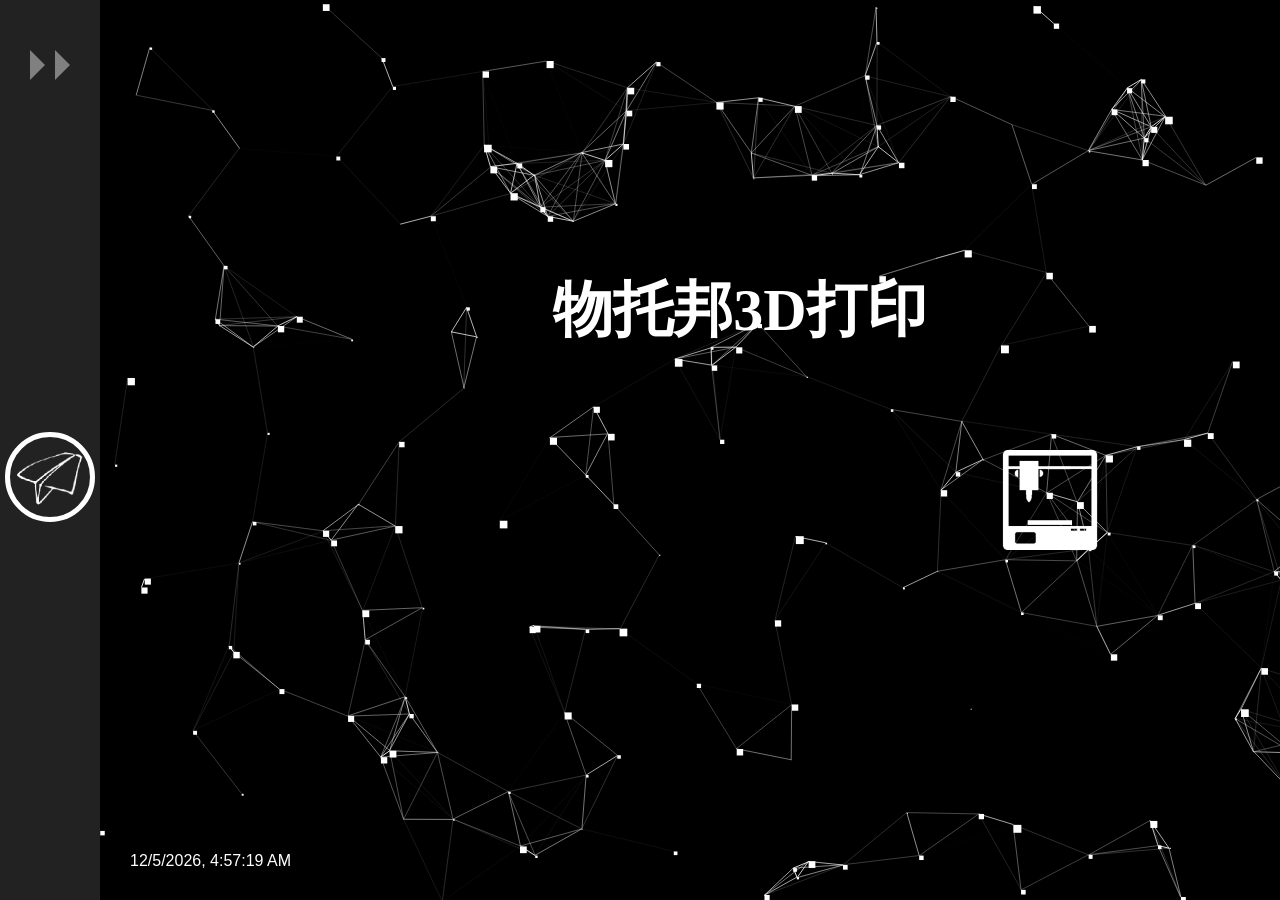
<file: index.html>
<!DOCTYPE html>
<html lang="zh-CN" class="ua-windows ua-webkit">
  <head>
    <meta charset="utf-8">
    <title>物托邦3D打印</title>
    <meta name="viewport" content="initial-scale=1.0, maximum-scale=1.0, minimum-scale=1.0, user-scalable=0, width=device-width"/>
    <meta name="apple-mobile-web-app-capable" content="yes" />
    <meta name="apple-mobile-web-app-status-bar-style" content="white">
    <meta name="msapplication-tap-highlight" content="no" />
    <meta name="keywords" content="3D打印模型,3D打印,STL模型下载,STL文件下载,3D打印模型库,STL格式文件,3D模型" />
    <meta name="abstract" content="Share your digital designs for physical objects." />
    <meta name="description" content="物托邦3D打印" />
    <link rel="shortcut  icon" type="image/x-icon" href="favicon.ico" media="screen"  />
    <link href="css/home/style.css" rel="stylesheet">
    <script src="http://libs.baidu.com/jquery/1.9.1/jquery.js"></script>
    <link rel="stylesheet" media="screen" href="css/home/background/style.css">
    
  </head>
  <body>
    <div class="main">
    	<div class="left">
    		<ul class="meun">
    			<li class="home">主页</li>
    			<li onclick="window.location.href='education.html';">飞呀培训</li>
    			<li onclick="window.location.href='cube.html';">3D世界</li>
    			<li>最新动态</li>
    			<li>资源下载</li>
    			<li class="about">关于我们</li>
    		</ul>
    		<ul class="information">
    			<li>4号楼213</li>
    			<li>和达创意园</li>
    			<li>杭州市下沙区</li>
    			<li>联系电话：13666783897</li>
    			<li>邮编：310000</li>
    			<!--<li style="list-style-type:none;">备案</li>-->
    		</ul>
    	</div>
    	<div class="logo">
    		  <a href="#"><img src="img/home/planewhite.png" alt="logo"></a>
    		  <div class="circle"></div>
    	</div>
    	
    	<div class="right">
	      <p>物托邦3D打印</p>
	      <img id = "imgs" src = "img/home/3DprintA.png" border = 0 /> 
    	</div>
    	<div class="container">
	      <div id="particles-js"></div>
      </div> 
    	<div id="current-time"></div>
    </div>
    
    <script src="js/jquery-1.11.3.min.js"></script>
    <script src="js/home/img.js"></script>
    <script src="js/home/background/particles.js"></script>
    <script src="js/home/background/app.js"></script>
    <script type="text/javascript" src="js/home/hover.js"></script>
    
  </body>
</html>
</file>
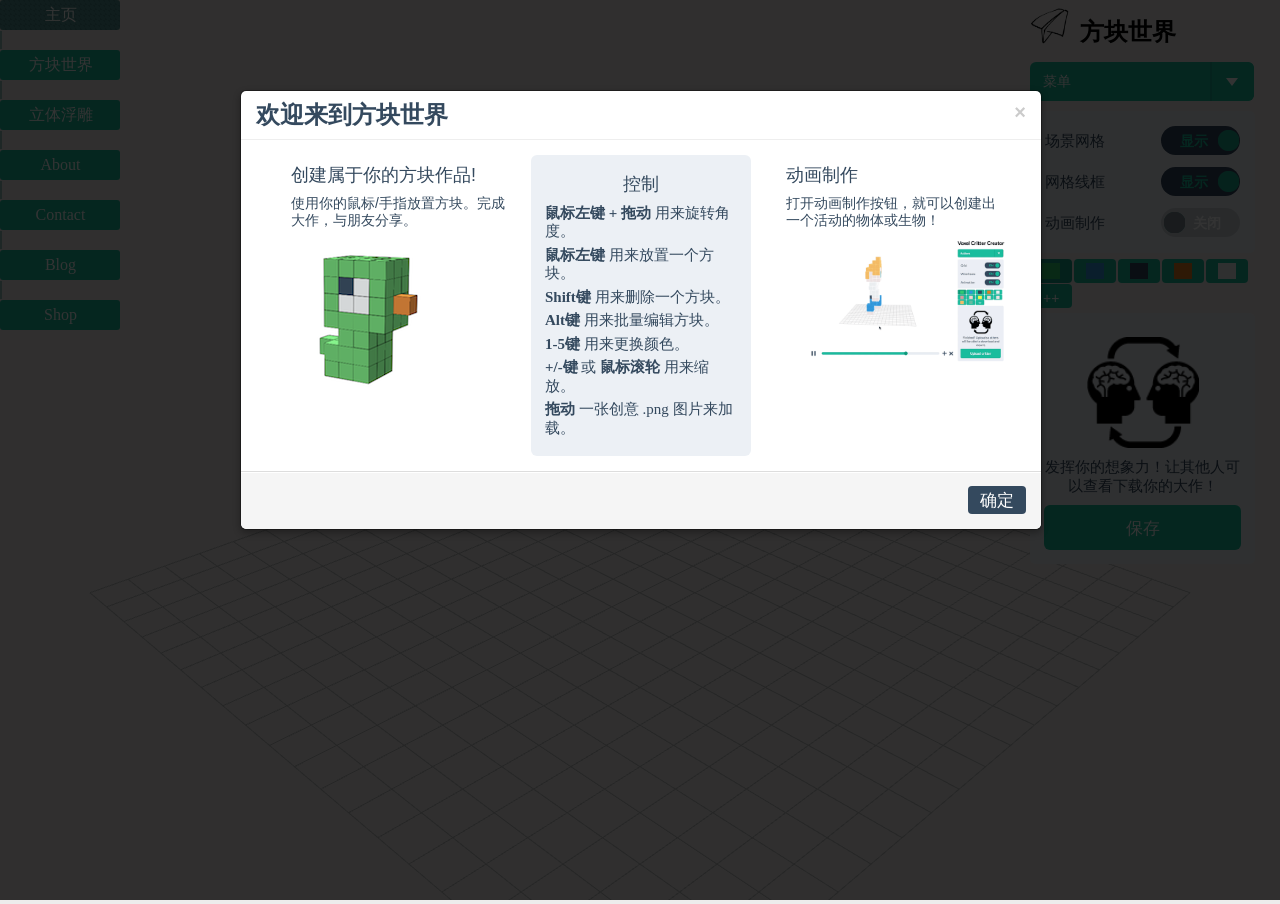
<file: cube.html>
<!DOCTYPE html>
<html lang="zh-CN" class="ua-windows ua-webkit">
  <head>
    <meta charset="utf-8">
    <title>物托邦 - 方块世界</title>
    <meta name="viewport" content="initial-scale=1.0, maximum-scale=1.0, minimum-scale=1.0, user-scalable=0, width=device-width"/>
    <meta name="apple-mobile-web-app-capable" content="yes" />
    <meta name="apple-mobile-web-app-status-bar-style" content="white">
    <meta name="msapplication-tap-highlight" content="no" />
    <meta name="keywords" content="3D打印模型,3D打印,STL模型下载,STL文件下载,3D打印模型库,STL格式文件,3D模型" />
    <meta name="abstract" content="Share your digital designs for physical objects." />
    <meta name="description" content="物托邦3D打印" />
    <link rel="shortcut  icon" type="img/favicon" href="favicon.ico" media="screen"  />
    <link href="./css/bootstrap.css" rel="stylesheet">
    <link href="./css/flat-ui.css" rel="stylesheet">
    <link href="./css/colorpicker.css" rel="stylesheet">
    <link href="./css/style.css" rel="stylesheet">
    <link href="./css/item.css" rel="stylesheet">
    
  </head>
  <body>
    <div id="instructions">
      <h3 class="demo-panel-title"><a href="./cube.html">方块世界</a></h3> 
      <select class="actionsMenu" value="Actions" tabindex="1">
        <option value="noop" selected="selected">菜单</option>
        <option value="viewInstructions">查看帮助</option>
        <option value="loadExample">导入案例作品</option>
        <option value="browseRecent">推荐作品</option>
        <option value="stlExport">导出3D打印格式</option>
        <option value="export">导出图片</option>
        <option value="reset">重置</option>
        <option value="login">登录</option>
        <option value="about">关于</option>
      </select>

      <div class="share mrl">
        <ul>
          <li>
            <label class="share-label" for="share-toggle2">场景网格</label>
            <div data-action="showGrid" class="toggle">
              <label class="toggle-radio" for="share-toggle2">显示</label>
              <input type="radio" name="share-toggles" id="share-toggle2" value="toggle1" checked="checked">
              <label class="toggle-radio" for="share-toggle1">隐藏</label>
              <input type="radio" name="share-toggles" id="share-toggle1" value="toggle2">
            </div>
          </li>
          <li>
            <label class="share-label" for="share-toggle3">网格线框</label>
            <div data-action="setWireframe" class="toggle">
              <label class="toggle-radio" for="share-toggle4">显示</label>
              <input type="radio" name="share-toggles2" id="share-toggle4" value="toggle1" checked="checked">
              <label class="toggle-radio" for="share-toggle3">隐藏</label>
              <input type="radio" name="share-toggles2" id="share-toggle3" value="toggle2">
            </div>
          </li>
          <li>
            <label class="share-label" for="share-toggle4">动画制作</label>
            <div data-action="toggleAnimation" class="toggle">
              <label class="toggle-radio" for="share-toggle6">打开</label>
              <input type="radio" name="share-toggles3" id="share-toggle6" value="toggle1">
              <label class="toggle-radio" for="share-toggle5">关闭</label>
              <input type="radio" name="share-toggles3" id="share-toggle5" value="toggle2" checked="checked">
            </div>
          </li>
        </ul>
      </div> <!-- /share -->
      
      <div class="row color-container">
        <div class="span3">
            <div class="btn-group color-picker">
              <a class="btn btn-primary colorPickButton active" href="#"><i data-color="0" class="color"></i></a>
              <a class="btn btn-primary colorPickButton" href="#"><i data-color="1" class="color"></i></a>
              <a class="btn btn-primary colorPickButton" href="#"><i data-color="2" class="color"></i></a>
              <a class="btn btn-primary colorPickButton" href="#"><i data-color="3" class="color"></i></a>
              <a class="btn btn-primary colorPickButton" href="#"><i data-color="4" class="color"></i></a>
              <a class="btn btn-primary colorAddButton" data-color="#000000" href="#"><i data-color="-1" class="colorAdd">++</i></a>
            </div>
        </div>
      </div>
      <div class="share">
        <div class="tile">
          <img class="tile-image big-illustration" alt="" src="img/brain-share.png" />
          <p>发挥你的想象力！让其他人可以查看下载你的大作！</p>
          <a id="shareButton" class="btn btn-primary btn-large btn-block">保存</a>
        </div>
      </div>
      
     <div id="output"></div>
    </div>

    <div id="toolbuttons" style="display: none;">
      <button id="tooleraser" class="btn btn-primary"><i class="icon icon-eraser"></i></button>
      <button id="toolzoomin" class="btn btn-primary"><i class="icon icon-zoomin"></i></button>
      <button id="toolzoomout" class="btn btn-primary"><i class="icon icon-zoomout"></i></button>
    </div>
    <div id="turnbuttons" style="display: none;">
      <button id="toolturnleft" class="btn btn-primary"><i class="icon icon-turnleft"></i></button>
      <button id="toolturnright" class="btn btn-primary"><i class="icon icon-turnright"></i></button>
    </div>
    
    <div class="animationControls">
      <div class="playback">
        <span class="play-pause fui-play"></span>
      </div>
      <div class="sliderContainer">
        <div id="slider" class="ui-slider">
        </div>
      </div>
      <div class="addRemove">
        <span class="plus-button fui-plus"></span>
        <span class="minus-button fui-cross"></span>
      </div>
    </div>
    
    <div id="welcome" class="modal hide fade" tabindex="-1" role="dialog" aria-labelledby="myModalLabel" aria-hidden="true">
      <div class="modal-header">
        <button type="button" class="close" data-dismiss="modal" aria-hidden="true">×</button>
        <h3 id="myModalLabel">欢迎来到方块世界</h3>
      </div>
      <div class="modal-body">
        <div class="span3 hello">
          <p><h4>创建属于你的方块作品!</h4></p>
          <p>使用你的鼠标/手指放置方块。完成大作，与朋友分享。</p>
          <p><img src="./img/critter.png"></p>
        </div>
        <div class="span3">
          <div id="controlhelppc" class="tile controls">
            <p><h4>控制</h4></p>
            <p><strong>鼠标左键 + 拖动</strong> 用来旋转角度。</p>
            <p><strong>鼠标左键</strong> 用来放置一个方块。</p>
            <p><strong>Shift键</strong> 用来删除一个方块。</p>
            <p><strong>Alt键</strong> 用来批量编辑方块。</p>
            <p><strong>1-5键</strong> 用来更换颜色。</p>
            <p><strong>+/-键</strong> 或 <strong>鼠标滚轮</strong> 用来缩放。</p>
            <p><strong>拖动</strong> 一张创意 .png 图片来加载。</p>
          </div>
          <div id="controlhelppad" class="tile controls" style="display: none;">
            <p><h4>控制</h4></p>
            <p><strong>单个手指 + 拖动</strong> 用来角度。</p>
            <p><strong>轻触旋转按钮</strong> 旋转5°角度。</p>
            <p><strong>按住旋转按钮</strong> 连续旋转。</p>
            <p><strong>轻触放大镜</strong> 放大/缩小视角。</p>
            <p><strong>按住放大镜</strong> 快速放大/缩小。</p>
            <p><strong>手指轻触</strong> 用来放置一个方块。</p>
            <p><strong>点击橡皮擦</strong> 开启/关闭删除模式。</p>
          </div>
        </div>
        <div class="span3 hello">
          <p><h4>动画制作</h4></p>
          <p>打开动画制作按钮，就可以创建出一个活动的物体或生物！</p>
          <p><img src="img/anigif.gif" width=250></p>
        </div>        
      </div>
      <div class="modal-footer">
        <button class="btn" data-dismiss="modal" aria-hidden="true">确定</button>
      </div>
    </div>
    
    <div id="share" class="modal hide fade" tabindex="-1" role="dialog" aria-labelledby="myModalLabel" aria-hidden="true">
      <div class="modal-header">
        <button type="button" class="close" data-dismiss="modal" aria-hidden="true">×</button>
        <h3 id="myModalLabel">保存设计作品</h3>
      </div>
      <div class="modal-body">
        
        <div class="share-form"></div>
        
      </div>
      <div class="modal-footer">
        <button class="btn btn-cancel" data-dismiss="modal" aria-hidden="true">关闭</button>
      </div>
    </div>
    
    <div id="about" class="modal hide fade" tabindex="-1" role="dialog" aria-labelledby="myModalLabel" aria-hidden="true">
      <div class="modal-header">
        <button type="button" class="close" data-dismiss="modal" aria-hidden="true">×</button>
        <h3 id="myModalLabel">关于</h3>
      </div>
      <div class="modal-body">
        <p>Modify by wutopia.</p>
        <p>感谢 <a href="http://twitter.com/maxogden">@maxogden</a>的<a href="http://www.voxeljs.com">voxeljs</a>项目。</p>
        <p>感谢 <a href="http://mrdoob.com/">Mr. Doob</a>的Voxel Painter项目。</p>
      </div>
      <div class="modal-footer">
        <button class="btn" data-dismiss="modal" aria-hidden="true">关闭</button>
      </div>
    </div>
    
    <div id="browse" class="modal hide fade" tabindex="-1" role="dialog" aria-labelledby="myModalLabel" aria-hidden="true">
      <div class="modal-header">
        <button type="button" class="close" data-dismiss="modal" aria-hidden="true">×</button>
        <h3 id="myModalLabel">推荐作品</h3>
      </div>
      <div class="modal-body">
        <div class="demo-browser-content">
        </div>
      </div>
      <div class="modal-footer">
        <button class="btn" data-dismiss="modal" aria-hidden="true">关闭</button>
      </div>
    </div>
    
    <!--顶部菜单-->
    <div id="nav">
		<ul class="nav-menu clearfix unstyled">
			<li><a href="./index.html" class="three-d active">
				主页
				<span class="three-d-box"><span class="front">主页</span><span class="back">主页</span></span>
			</a></li>
			<li><a href="./cube.html" class="three-d">
				方块世界
				<span class="three-d-box"><span class="front">方块世界</span><span class="back">方块世界</span></span>
			</a></li>
			<li><a href="#" class="three-d">
				立体浮雕
				<span class="three-d-box"><span class="front">立体浮雕</span><span class="back">立体浮雕</span></span>
			</a></li>
			<li><a href="#" class="three-d">
				About
				<span class="three-d-box"><span class="front">About</span><span class="back">About</span></span>
			</a></li>
			<li><a href="#" class="three-d">
				Contact
				<span class="three-d-box"><span class="front">Contact</span><span class="back">Contact</span></span>
			</a></li>
			<li><a href="#" class="three-d">
				Blog
				<span class="three-d-box"><span class="front">Blog</span><span class="back">Blog</span></span></a>
			</li>
			<li><a href="#" class="three-d">
				Shop
				<span class="three-d-box"><span class="front">Shop</span><span class="back">Shop</span></span>
			</a></li>
		</ul>
	</div>
    
    
    <script type="text/javascript">
    (function () {
        var e = "mobilephone",
            t = window,
            n = t.navigator.userAgent,
            r = n.match(/WindVane/i) ? "app" : "browser",
            i = /iPhone|iPad|iPod/i.test(n),
            s = /Android/i.test(n),
            o = "unknow",
            u = n.match(/(?:OS|Android)[\/\s](\d+[._]\d+(?:[._]\d+)?)/i),
            a = u && u.length > 0 ? u[1].replace(/\_/g, ".") : "0",
        f = document.getElementsByTagName("html")[0],
        l = "unknow",
        c = null,
        h = {}, p = function (e, t) {
            var n = e.split("."),
                r = t.split("."),
                i = Math.max(n.length, r.length),
                s, o, u;
            for (var a = 0; a < i; a++) {
                o = ~~n[a],
                u = ~~r[a],
                o > u ? s = 1 : o < u ? s = -1 : s = 0;
                if (s !== 0) return s
            }
            return s
        }, d = function () {
            var e = t.screen,
                n = t.devicePixelRatio || 1,
                r = t.orientation || 0,
                i, s, o, u;
            e ? (o = r == 0 || r == 180 ? e.width : e.height, i = t.innerWidth, Math.abs(o - i * n) < .2 * h.width ? (o = e.width, u = e.height, i = o / n, s = u / n) : (i = e.width, s = e.height, o = i * n, u = s * n), i > s && (i = [i, s], s = i[0], i = i[1], o = [o, u], u = o[0], o = o[1])) : (i = r == 0 || r == 180 ? t.innerWidth : t.innerHeight, s = r == 0 || r == 180 ? t.innerHeight : t.innerWidth, o = i * n, u = s * n);
            var a = "createTouch" in document && "ontouchstart" in t ? 1 : 0;
            return {
                dw: i,
                dh: s,
                pw: o,
                ph: u,
                ist: a,
                ra: n
            }
        };
        h = d(),
        i ? o = "ios" : s && (o = "android"),
        a || (a = "unknow"),
        o == "android" && (/Chrome/i.test(n) ? (l = "chromium", c = "chromium") : (l = "webkit", c = "chrome-lite"));
        var v = function (e) {
            f.getAttribute("client") ? $client.client = f.getAttribute("client") : (f.setAttribute("client", e.client), $client.client = e.client),
            f.getAttribute("runtime") ? $client.runtime = f.getAttribute("runtime") : (f.setAttribute("runtime", e.runtime), $client.runtime = e.runtime),
            $client.runtime && ($client["runtime"] == "browser" ? $client.isBrowser = !0 : $client.isApp = !0),
            f.getAttribute("os-type") ? $client["os-type"] = f.getAttribute("os-type") : (f.setAttribute("os-type", e.osType), $client["os-type"] = e.osType),
            $client["os-type"] && ($client.isIOS = $client["os-type"] == "ios", $client.isAndroid = $client["os-type"] == "android"),
            f.getAttribute("os-version") ? $client["os-version"] = f.getAttribute("os-version") : (f.setAttribute("os-version", e.osVersion), $client["os-version"] = e.osVersion),
            e.webViewCore && (f.getAttribute("webview-core") || f.setAttribute("webview-core", e.webViewCore), $client["webview-core"] = e.webViewCore),
            f.getAttribute("android-browser") ? $client["android-browser"] = f.getAttribute("android-browser") : (f.setAttribute("android-browser", e.androidBrowser), $client["android-browser"] = e.androidBrowser),
            e.screen && ($client.screen = e.screen)
        };
        t.$client = {}, t.$setClient = v,
        v({
            client: e,
            runtime: r,
            osType: o,
            osVersion: a,
            webViewCore: l,
            androidBrowser: c,
            screen: h,
            compareVersion: p
        })
    })();
    </script>
    <script type="text/javascript" src="./js/flatui-deps.js"></script>
    <script type="text/javascript" src="./js/bootstrap-colorpicker.js"></script>
    <script type="text/javascript" src="./js/FileSaver.js"></script>
    <script type="text/javascript" src="./js/hammer.min.js"></script>
    <script type="text/javascript" src="./js/bundle.js"></script>
    <script type="text/javascript">var cnzz_protocol = (("https:" == document.location.protocol) ? " https://" : " http://");document.write(unescape("%3Cspan id='cnzz_stat_icon_1255727926' style='position%3Aabsolute%3Bbottom%3A0%3Bleft%3A0%3B'%3E%3C/span%3E%3Cscript src='" + cnzz_protocol + "s11.cnzz.com/z_stat.php%3Fid%3D1255727926%26show%3Dpic' type='text/javascript'%3E%3C/script%3E"));</script>    
  </body>
</html>
</file>
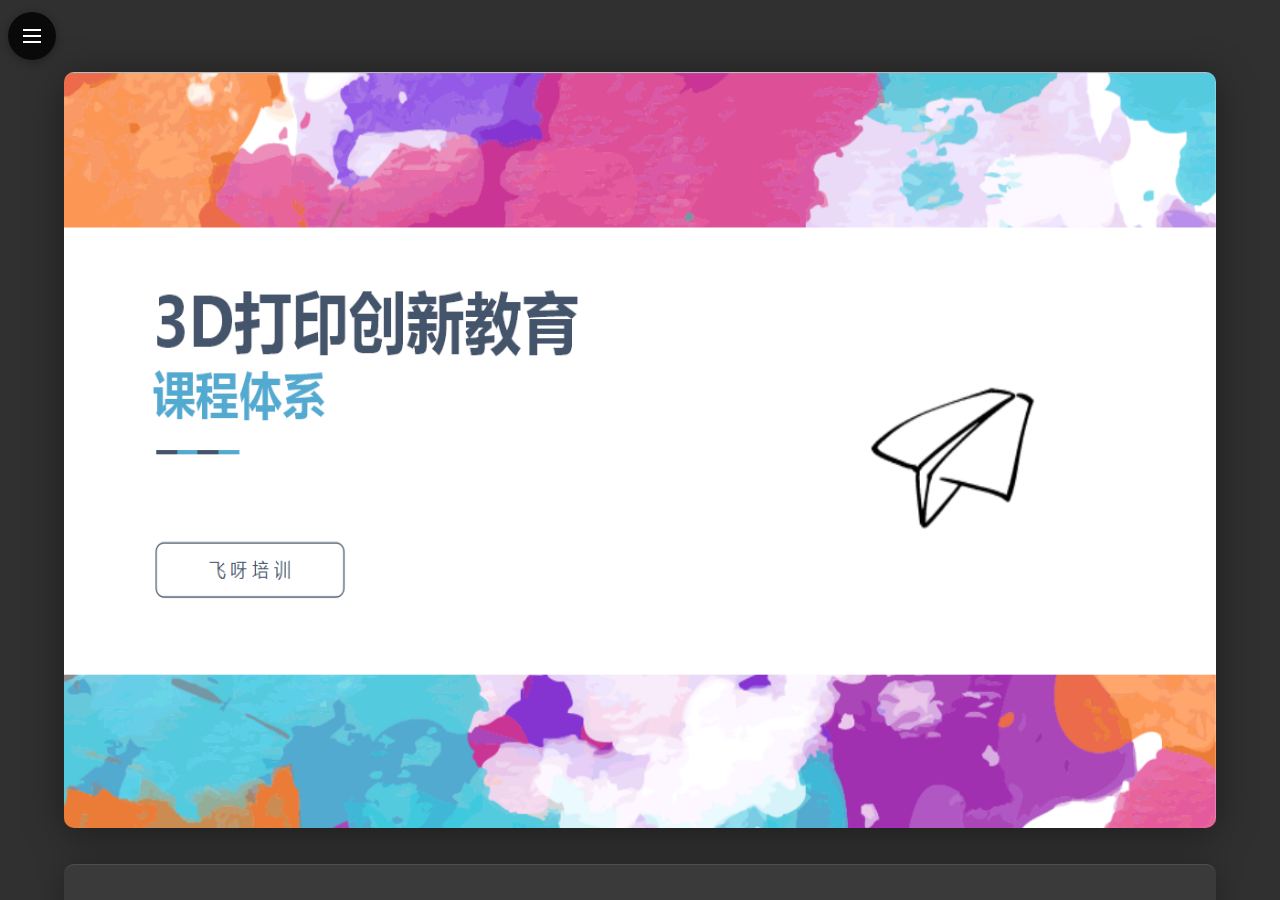
<file: ppt.html>
<!doctype html>
<html lang="zh">
<head>
<meta charset="UTF-8">
<meta http-equiv="X-UA-Compatible" content="IE=edge,chrome=1"> 
<meta name="viewport" content="width=device-width, initial-scale=1.0">
<title>飞呀培训宣传手册</title>
<link rel="stylesheet" href="css/ppt/reset.css"> <!-- CSS reset -->
<link rel="stylesheet" type="text/css" href="css/ppt/default.css">
<link rel="stylesheet" href="css/ppt/style.css"> <!-- Resource style -->
<script src="js/ppt/modernizr.js"></script> <!-- Modernizr -->
</head>
<body>
<div class="cd-slideshow-wrapper">
	<nav class="cd-slideshow-nav">
		<button class="cd-nav-trigger">
			Open Nav
			<span aria-hidden="true"></span>
		</button>
		
		<div class="cd-nav-items">
			<ol>
				<li><a href="#slide-1">Slide 1</a></li>
				<li>
					<a href="#slide-2">Slide 2</a>
					<ol class="sub-nav">
						<li><a href="#slide-2">Slide 2 - Sub 1</a></li>
						<li><a href="#slide-2">Slide 2 - Sub 2</a></li>
						<li><a href="#slide-2">Slide 2 - Sub 3</a></li>
					</ol>
				</li>
				<li><a href="#slide-3">Slide 3</a></li>
				<li><a href="#slide-4">Slide 4</a></li>
				<li><a href="#slide-5">Slide 5</a></li>
				<li>
					<a href="#slide-6">Slide 6</a>
					<ol class="sub-nav">
						<li><a href="#slide-6">Slide 6 - Sub 1</a></li>
						<li><a href="#slide-6">Slide 6 - Sub 2</a></li>
					</ol>
				</li>
			</ol>
		</div> <!-- .cd-nav-items -->
	</nav> <!-- .cd-slideshow-nav -->
	
	<ol class="cd-slideshow">
		<li class="visible" id="slide-1">
			<div class="cd-slider-content">
				<div class="content-wrapper">
					
					<h2>1</h2>
					
				</div>
			</div>
		</li>
        
        <li id="slide-2">
			<div class="cd-slider-content">
				<div class="content-wrapper">
					<h2>1</h2>
				</div>
			</div>
		</li>
		
		<li id="slide-3">
			<div class="cd-slider-content">
				<div class="content-wrapper">
					<h2>1</h2>
				</div>
			</div>
		</li>
		
		<li id="slide-4">
			<div class="cd-slider-content">
				<div class="content-wrapper">
					<h2>1</h2>
				</div>
			</div>
		</li>
		
		<li id="slide-5">
			<div class="cd-slider-content">
				<div class="content-wrapper">
					<h2>1</h2>
				</div>
			</div>
		</li>
		
		<li id="slide-6">
			<ol class="sub-slides">
				<li>
					<div class="cd-slider-content">
						<div class="content-wrapper">
							<h2>1</h2>
						</div>
					</div>
				</li>

				<li>
					<div class="cd-slider-content">
						<div class="content-wrapper">
							<h2>1</h2>
						</div>
					</div>
				</li>

				<li>
					<div class="cd-slider-content">
						<div class="content-wrapper">
							<h2>1</h2>
						</div>
					</div>
				</li>

			</ol> <!-- .sub-slides -->
		</li>

        <li id="slide-7">
			<ol class="sub-slides">
				<li>
					<div class="cd-slider-content">
						<div class="content-wrapper">
							<h2>1</h2>
						</div>
					</div>
				</li>

				<li>
					<div class="cd-slider-content">
						<div class="content-wrapper">
							<h2>Slider #3 - Sub #1</h2>
						</div>
					</div>
				</li>

			</ol> <!-- .sub-slides -->
		</li>
		
		<li id="slide-8">
			<ol class="sub-slides">
				<li>
					<div class="cd-slider-content">
						<div class="content-wrapper">
							<h2>Slider #3</h2>
						</div>
					</div>
				</li>

				<li>
					<div class="cd-slider-content">
						<div class="content-wrapper">
							<h2>Slider #3 - Sub #1</h2>
						</div>
					</div>
				</li>

			</ol> <!-- .sub-slides -->
		</li>

		<li id="slide-9">
			<div class="cd-slider-content">
				<div class="content-wrapper">
					<h2>Slider #4</h2>
				</div>
			</div>
		</li>

		<li id="slide-10">
			<ol class="sub-slides">
				<li>
					<div class="cd-slider-content">
						<div class="content-wrapper">
							<h2>Slider #3</h2>
						</div>
					</div>
				</li>

				<li>
					<div class="cd-slider-content">
						<div class="content-wrapper">
							<h2>Slider #3 - Sub #1</h2>
						</div>
					</div>
				</li>
                
                <li>
					<div class="cd-slider-content">
						<div class="content-wrapper">
							<h2>Slider #3 - Sub #1</h2>
						</div>
					</div>
				</li>
				
				<li>
					<div class="cd-slider-content">
						<div class="content-wrapper">
							<h2>Slider #3 - Sub #1</h2>
						</div>
					</div>
				</li>
				
				<li>
					<div class="cd-slider-content">
						<div class="content-wrapper">
							<h2>Slider #3 - Sub #1</h2>
						</div>
					</div>
				</li>
			</ol> <!-- .sub-slides -->
		</li>
        
        <li id="slide-11">
			<div class="cd-slider-content">
				<div class="content-wrapper">
					<h2>Slider #4</h2>
				</div>
			</div>
		</li>
		
	</ol> <!-- .cd-slideshow -->
</div> <!-- .cd-slideshow-wrapper -->

<script src="http://libs.baidu.com/jquery/2.1.1/jquery.js" type="text/javascript"></script>
<script>window.jQuery || document.write('<script src="js/ppt/jquery-2.1.1.min.js"><\/script>')</script>
<script src="js/ppt/jquery.mobile.custom.min.js"></script>
<script src="js/ppt/main.js"></script> <!-- Resource jQuery -->
</body>
</html>
</file>
<file: css/home/style.css>
html,
body { height: 100%; padding: 0; margin: 0; }

html {
	font-family:sans-serif;
	-ms-text-size-adjust:100%;
	-webkit-text-size-adjust:100%;
	size-adjust:100%
}           
            
.main{
	height: 100%; 
	box-sizing: border-box ; 
	position: relative;
	width: 100%;
}

.logo{
	background-color:#222 ;
	width: 100px; 
	position: absolute; top: 0 ; left: 0 ; 
	height: 100%; 
	opacity: 1;
}

/*创建两个箭头标志*/
.logo::before{
	border: 15px solid transparent;
    border-left: 15px solid #808080;
    width: 0;
    height: 0;
    position: absolute;left:55px;top:50px;
    content: ' ';
    -webkit-transition: all 0.2s;
    -moz-transition: all 0.2s;
    -o-transition: all 0.2s;
    -ms-transition: all 0.2s 
    transform-origin: 25% 50%;
    -ms-transform-origin: 25% 50%;
    -moz-transform-origin: 25% 50%;
    -webkit-transform-origin: 25% 50%;
    -o-transform-origin: 25% 50%;
}

.logo::after{
	border: 15px solid transparent;
    border-left: 15px solid #808080;
    width: 0;
    height: 0;
    position: absolute;left:30px;top:50px;
    content: ' ';
    -webkit-transition: all 0.2s;
    -moz-transition: all 0.2s;
    -o-transition: all 0.2s;
    -ms-transition: all 0.2s 
    transform-origin: 25% 50%;
    -ms-transform-origin: 25% 50%;
    -moz-transform-origin: 25% 50%;
    -webkit-transform-origin: 25% 50%;
    -o-transform-origin: 25% 50%;
}

/*在点击菜单同时箭头进行旋转*/
.extended .logo::before{
      transform: rotate(180deg);
      -webkit-transform: rotate(180deg);
      -moz-transform: rotate(180deg);
      -o-transform: rotate(180deg);
      -ms-transform: rotate(180deg);
}
 
.extended .logo::after{
      transform: rotate(180deg);
      -webkit-transform: rotate(180deg);
      -moz-transform: rotate(180deg);
      -o-transform: rotate(180deg);
      -ms-transform: rotate(180deg);
}
       
        
.logo img{
	background: no-repeat;
	width:70px;
	height:60px;
	position: relative; top:450px; left:15px;
}

/*logo旋转*/
.logo:hover img{
	-webkit-transition-property: -webkit-transform;
    -webkit-transition-duration: 1s;
    -moz-transition-property: -moz-transform;
    -moz-transition-duration: 1s;
    -webkit-animation: rotate 3s linear infinite;
    -moz-animation: rotate 3s linear infinite;
    -o-animation: rotate 3s linear infinite;
    animation: rotate 3s linear infinite;
}

@-webkit-keyframes rotate{
	from{-webkit-transform: rotate(0deg)}
    to{-webkit-transform: rotate(360deg)}
}
@-moz-keyframes rotate{
	from{-moz-transform: rotate(0deg)}
    to{-moz-transform: rotate(359deg)}
}
@-o-keyframes rotate{
	from{-o-transform: rotate(0deg)}
    to{-o-transform: rotate(359deg)}
}
@keyframes rotate{
	from{transform: rotate(0deg)}
    to{transform: rotate(359deg)}
}

/*绘制圆环*/
.circle{
	border-radius:50px; 
	width:80px; 
	height:80px; 
	border:5px solid #FFF;
	z-index: 100;
	position: absolute;top:432px;left:5px;
}


.right{	
	height: 100%; 
	position: absolute; top:0; left:100px;right: 0;
	width: 100%;
	color: #FFF;
	text-align: center;
	font:60px/500px "Microsoft YaHei", "微软雅黑";
    font-weight:bold;
    text-shadow: 5px 5px #000;
}

/*3D打印图标样式*/
#imgs{
	position: absolute;top: 450px;left: 900px;
	width: 100px;
	height: 100px;
}


.left{
	background:#000 ;
	height: 100%; 
	position: absolute; top:0; left:-300px;right: 0;
	width: 300px;
}

.left li{
	list-style-type:none;
}

.meun li{
	position: relative;top:500px; left: 20px;
	color:#C0C0C0;
	font:20px/1.5 "Microsoft YaHei", "微软雅黑";
	cursor:pointer;
}

.meun li:hover{
	color: #FFF;
}

.information{
    position: absolute;top:700px; left: 20px;
	color:#C0C0C0;
	font:10px/1.5 "Microsoft YaHei", "微软雅黑";
}

/*介绍页面样式*/
.aboutUs{
	background: #000;
	height: 100%; 
	position: absolute; top:0; left:100px;right: 0;
	width: 100%;
	z-index: 1;
	font:20px/1 "Microsoft YaHei", "微软雅黑";
	color: #FFF;
	text-align: center;
	line-height: 100px;
	padding: 250px 0 0 0;
	animation:slideRight 1s;
	-webkit-transform: translateX(-0);
    -moz-transform: translateX(-0);
    -o-transform: translateX(-0);
    -ms-transform: translateX(-0);
}

.aboutUs p{
	font:20px/1 "Microsoft YaHei", "微软雅黑";
	color: #FFF;
	text-align: center;
	line-height: 100px;
	background: #808080;
}

/*介绍页面从右进入动画*/
@-webkit-keyframes 'slideRight' {
                0% { left: 1000px; }
            	100% { left: 100px; }
            }
            @-moz-keyframes 'slideRight' {
            	0% { left: 1000px; }
            	100% { left: 100px; }
            }
            @-o-keyframes 'slideRight' {
            	0% { left: 1000px; }
            	100% { left: 100px; }
            }
            @-ms-keyframes 'slideRight' {
            	0% { left: 1000px; }
            	100% { left: 100px; }
            }
            @keyframes 'slideRight' {
            	0% { left: 1000px; }
            	100% { left: 100px; }
            }
            
.slideRight:target{
            	z-index: 100;
            	-webkit-animation-name: slideRight;
            	-webkit-animation-duration: 1s;
            	-webkit-animation-iteration-count: 1;
            	-moz-animation-name: slideRight;
            	-moz-animation-duration: 1s;
            	-moz-animation-iteration-count: 1;
            	-ms-animation-name: slideRight;
            	-ms-animation-duration: 1s;
            	-ms-animation-iteration-count: 1;
            	-o-animation-name: slideRight;
            	-o-animation-duration: 1s;
            	-o-animation-iteration-count: 1;
            	animation-name: slideRight;
            	animation-duration: 1s;
            	animation-iteration-count: 1;
            }

#current-time{
	position: absolute;left: 130px;bottom: 30px;
	color: #FFF;
}
</file>
<file: css/home/background/style.css>
/* =============================================================================
   HTML5 CSS Reset Minified - Eric Meyer
   ========================================================================== */

/*html,body,div,span,object,iframe,h1,h2,h3,h4,h5,h6,p,blockquote,pre,abbr,address,cite,code,del,dfn,em,img,ins,kbd,q,samp,small,strong,sub,sup,var,b,i,dl,dt,dd,ol,ul,li,fieldset,form,label,legend,table,caption,tbody,tfoot,thead,tr,th,td,article,aside,canvas,details,figcaption,figure,footer,header,hgroup,menu,nav,section,summary,time,mark,audio,video{margin:0;padding:0;border:0;outline:0;font-size:100%;vertical-align:baseline;background:transparent}
body{line-height:1}
article,aside,details,figcaption,figure,footer,header,hgroup,menu,nav,section{display:block}
nav ul{list-style:none}
blockquote,q{quotes:none}
blockquote:before,blockquote:after,q:before,q:after{content:none}
a{margin:0;padding:0;font-size:100%;vertical-align:baseline;background:transparent;text-decoration:none}
mark{background-color:#ff9;color:#000;font-style:italic;font-weight:bold}
del{text-decoration:line-through}
abbr[title],dfn[title]{border-bottom:1px dotted;cursor:help}
table{border-collapse:collapse;border-spacing:0}
hr{display:block;height:1px;border:0;border-top:1px solid #ccc;margin:1em 0;padding:0}
input,select{vertical-align:middle}
li{list-style:none}*/


/* =============================================================================
   My CSS
   ========================================================================== */

html,body{ 
	width:100%;
	height:100%;
	background:#000;
}

/* remove canvas default margin */
canvas{
	display:block;
	vertical-align:bottom;
}

#particles-js{
	width:100%;
	height:100%;
    z-index: 1;
    position: absolute;left: 100px;
}
</file>
<file: css/flat-ui.css>
@font-face {
  font-family: 'Flat-UI-Icons';
  src: url('../fonts/Flat-UI-Icons.eot');
  src: url('../fonts/Flat-UI-Icons.woff') format('woff'), url('../fonts/Flat-UI-Icons.ttf') format('truetype'), url('../fonts/Flat-UI-Icons.svg') format('svg');
  font-weight: normal;
  font-style: normal;
}
/* Use the following CSS code if you want to use data attributes for inserting your icons */
[data-icon]:before {
  font-family: 'Flat-UI-Icons';
  content: attr(data-icon);
  speak: none;
  font-weight: normal;
  font-variant: normal;
  text-transform: none;
  -webkit-font-smoothing: antialiased;
}
/* Use the following CSS code if you want to have a class per icon */
/*
Instead of a list of all class selectors,
you can use the generic selector below, but it's slower:
[class*="fui-"] {
*/
.fui-arrow-right,
.fui-arrow-left,
.fui-cmd,
.fui-check-inverted,
.fui-heart,
.fui-location,
.fui-plus,
.fui-check,
.fui-cross,
.fui-list,
.fui-new,
.fui-video,
.fui-photo,
.fui-volume,
.fui-time,
.fui-eye,
.fui-chat,
.fui-search,
.fui-user,
.fui-mail,
.fui-lock,
.fui-gear,
.fui-radio-unchecked,
.fui-radio-checked,
.fui-checkbox-unchecked,
.fui-checkbox-checked,
.fui-calendar-solid,
.fui-pause,
.fui-play,
.fui-check-inverted-2 {
  display: inline-block;
  font-family: 'Flat-UI-Icons';
  speak: none;
  font-style: normal;
  font-weight: normal;
  font-variant: normal;
  text-transform: none;
  -webkit-font-smoothing: antialiased;
}
.fui-arrow-right:before {
  content: "\e02c";
}
.fui-arrow-left:before {
  content: "\e02d";
}
.fui-cmd:before {
  content: "\e02f";
}
.fui-check-inverted:before {
  content: "\e006";
}
.fui-heart:before {
  content: "\e007";
}
.fui-location:before {
  content: "\e008";
}
.fui-plus:before {
  content: "\e009";
}
.fui-check:before {
  content: "\e00a";
}
.fui-cross:before {
  content: "\e00b";
}
.fui-list:before {
  content: "\e00c";
}
.fui-new:before {
  content: "\e00d";
}
.fui-video:before {
  content: "\e00e";
}
.fui-photo:before {
  content: "\e00f";
}
.fui-volume:before {
  content: "\e010";
}
.fui-time:before {
  content: "\e011";
}
.fui-eye:before {
  content: "\e012";
}
.fui-chat:before {
  content: "\e013";
}
.fui-search:before {
  content: "\e01c";
}
.fui-user:before {
  content: "\e01d";
}
.fui-mail:before {
  content: "\e01e";
}
.fui-lock:before {
  content: "\e01f";
}
.fui-gear:before {
  content: "\e024";
}
.fui-radio-unchecked:before {
  content: "\e02b";
}
.fui-radio-checked:before {
  content: "\e032";
}
.fui-checkbox-unchecked:before {
  content: "\e033";
}
.fui-checkbox-checked:before {
  content: "\e034";
}
.fui-calendar-solid:before {
  content: "\e022";
}
.fui-pause:before {
  content: "\e03b";
}
.fui-play:before {
  content: "\e03c";
}
.fui-check-inverted-2:before {
  content: "\e000";
}

body {
  color: #34495e;
  font: 14px/1.231 "Lato", sans-serif; 
  }

a {
  color: #1abc9c;
  text-decoration: underline;
  -webkit-transition: 0.25s;
  -moz-transition: 0.25s;
  -o-transition: 0.25s;
  transition: 0.25s;
  -webkit-backface-visibility: hidden; }
  a:hover {
    color: #2ecc71;
    text-decoration: none; }

h1 {
  font-size: 32px;
  font-weight: 900; }

h2 {
  font-size: 26px;
  font-weight: 700;
  margin-bottom: 2px; }

h3 {
  font-size: 24px;
  font-weight: 700;
  margin-bottom: 4px;
  margin-top: 2px; }

h4 {
  font-size: 18px;
  font-weight: 500;
  margin-top: 4px; }

h5 {
  font-size: 16px;
  font-weight: 500;
  text-transform: uppercase; }

h6 {
  font-size: 13px;
  font-weight: 500;
  text-transform: uppercase; }

.btn {
  border: none;
  background: #34495e;
  color: white;
  font-size: 16.5px;
  text-decoration: none;
  text-shadow: none;
  -webkit-box-shadow: none;
  -moz-box-shadow: none;
  box-shadow: none;
  -webkit-transition: 0.25s;
  -moz-transition: 0.25s;
  -o-transition: 0.25s;
  transition: 0.25s;
  -webkit-backface-visibility: hidden; }
  .btn:hover, .btn:focus {
    background-color: #4e6d8d;
    color: white;
    -webkit-transition: 0.25s;
    -moz-transition: 0.25s;
    -o-transition: 0.25s;
    transition: 0.25s;
    -webkit-backface-visibility: hidden; }
  .btn:active, .btn.active {
    background-color: #2c3e50;
    color: rgba(255, 255, 255, 0.75);
    -webkit-box-shadow: none;
    -moz-box-shadow: none;
    box-shadow: none; }
  .btn.disabled, .btn[disabled] {
    background-color: #95a5a6;
    color: white; }
  .btn.btn-large {
    padding-bottom: 12px;
    padding-top: 13px; }
  .btn.btn-primary {
    background-color: #1abc9c; }
    .btn.btn-primary:hover, .btn.btn-primary:focus {
      background-color: #2fe2bf; }
    .btn.btn-primary:active, .btn.btn-primary.active {
      background-color: #16a085; }
  .btn.btn-info {
    background-color: #3498db; }
    .btn.btn-info:hover, .btn.btn-info:focus {
      background-color: #5dade2; }
    .btn.btn-info:active, .btn.btn-info.active {
      background-color: #2383c4; }
  .btn.btn-danger {
    background-color: #e74c3c; }
    .btn.btn-danger:hover, .btn.btn-danger:focus {
      background-color: #ec7063; }
    .btn.btn-danger:active, .btn.btn-danger.active {
      background-color: #dc2d1b; }
  .btn.btn-success {
    background-color: #2ecc71; }
    .btn.btn-success:hover, .btn.btn-success:focus {
      background-color: #55d98d; }
    .btn.btn-success:active, .btn.btn-success.active {
      background-color: #27ad60; }
  .btn.btn-warning {
    background-color: #f1c40f; }
    .btn.btn-warning:hover, .btn.btn-warning:focus {
      background-color: #f4d03f; }
    .btn.btn-warning:active, .btn.btn-warning.active {
      background-color: #cea70c; }
  .btn-toolbar .btn {
    font-size: 18px;
    padding: 10px 14px 9px; }
    .btn-toolbar .btn:first-child {
      -webkit-border-radius: 6px 0 0 6px;
      -moz-border-radius: 6px 0 0 6px;
      border-radius: 6px 0 0 6px; }
    .btn-toolbar .btn:last-child {
      -webkit-border-radius: 0 6px 6px 0;
      -moz-border-radius: 0 6px 6px 0;
      border-radius: 0 6px 6px 0; }

.btn-toolbar .btn.active {
  color: white; }

.demo-headline {
  padding: 73px 0 110px;
  text-align: center; }

.demo-logo {
  font-size: 90px;
  font-weight: 900;
  letter-spacing: -2px;
  line-height: 100px; }
  .demo-logo .logo {
    background: url("../images/demo/logo-mask.png") center 0 no-repeat;
    background-size: 256px 186px;
    height: 186px;
    margin: 0 auto 26px;
    overflow: hidden;
    text-indent: -9999em;
    width: 256px; }
  .demo-logo small {
    color: rgba(52, 73, 94, 0.3);
    display: block;
    font-size: 22px;
    font-weight: 700;
    letter-spacing: -1px;
    padding-top: 5px; }

.demo-row {
  margin-bottom: 20px; }

.demo-panel-title {
  margin-bottom: 20px;
  padding-top: 20px; }
  .demo-panel-title small {
    color: #bfc1c3;
    font-size: inherit;
    font-weight: 400; }

.demo-navigation {
  margin-bottom: -4px;
  margin-top: -10px; }

.demo-pager {
  margin-top: -10px; }

.demo-tooltips {
  height: 126px; }
  .demo-tooltips .tooltip {
    left: -8px !important;
    position: relative !important;
    top: -8px !important; }

.demo-headings {
  margin-bottom: 12px; }

.demo-tiles {
  margin-bottom: 46px; }

.demo-icons {
  margin-bottom: 115px; }

.demo-icons-24 {
  font-size: 24px;
  margin-bottom: 38px;
  position: relative; }
  .demo-icons-24 span {
    margin: 0 0 0 18px; }
    .demo-icons-24 span:first-child {
      margin-left: 0; }

.demo-icons-16 {
  font-size: 16px;
  margin: 0 0 38px 5px;
  position: relative; }
  .demo-icons-16 span {
    margin: 0 0 0 28px; }
    .demo-icons-16 span:first-child {
      margin-left: 0; }

.demo-icons-tooltip {
  bottom: 0;
  color: #b9c8d8;
  font-size: 12px;
  left: 100%;
  margin-left: 0 !important;
  position: absolute;
  width: 80px; }

.demo-illustrations {
  margin-bottom: 45px; }
  .demo-illustrations img {
    height: 100px;
    margin-left: 35px;
    width: 100px;
    vertical-align: bottom; }
    .demo-illustrations img:first-child {
      margin-left: 0; }
    .demo-illustrations img.big-illustration {
      height: 111px;
      width: 112px; }
    .demo-illustrations img.big-retina-illustration {
      height: 104px;
      margin-right: -24px;
      width: 117px; }
    .demo-illustrations img.big-illustration-pusher {
      margin-right: 12px; }

.demo-samples {
  margin-bottom: 46px; }

.demo-video {
  border-radius: 6px;
  padding-top: 95px; }

.demo-download-section {
  float: none;
  margin: 0 auto;
  padding: 60px 0 90px 20px;
  text-align: center; }
  .demo-download-section [class*='fui-'] {
    margin: 3px 0 -3px; }

.demo-download {
  background-color: #e8edf2;
  border-radius: 50%;
  height: 120px;
  margin: 0 auto 32px;
  padding: 40px 28px 30px 32px;
  text-align: center;
  width: 130px; }
  .demo-download img {
    height: 104px;
    width: 82px; }

.demo-download-text {
  font-size: 15px;
  padding: 20px 0;
  text-align: center; }

.demo-text-box a:hover {
  color: #1abc9c; }

.demo-browser {
  background: #2c3e50 url("../img/demo/browser.png") 0 0 no-repeat;
  background-size: 659px 42px;
  border-radius: 0 0 6px 6px;
  color: white;
  margin: 0 41px 140px 0;
  padding-top: 42px; }

.demo-browser-side {
  float: left;
  padding: 22px 20px;
  width: 111px; }
  .demo-browser-side > h5 {
    margin-bottom: 3px;
    text-transform: none; }
  .demo-browser-side > h6 {
    font-size: 11px;
    font-weight: 300;
    line-height: 18px;
    margin-top: 3px;
    text-transform: none; }

.demo-browser-author {
  background: url("../images/demo/browser-author.jpg") center center no-repeat;
  border: 3px solid white;
  display: block;
  height: 84px;
  margin: 0 auto;
  width: 84px;
  -webkit-border-radius: 50%;
  -moz-border-radius: 50%;
  border-radius: 50%; }

.demo-browser-action {
  padding: 30px 0 12px; }
  .demo-browser-action > .btn {
    padding: 9px 0 10px 11px;
    text-align: left;
    -webkit-border-radius: 3px;
    -moz-border-radius: 3px;
    border-radius: 3px; }
    .demo-browser-action > .btn:before {
      color: white;
      content: "\e004";
      font-size: 16px;
      font-family: "Flat-UI-Icons-16";
      font-weight: 300;
      margin-right: 12px;
      position: relative;
      top: 1px;
      -webkit-font-smoothing: antialiased; }

.demo-browser-content {
  background-color: #34495e;
  border-radius: 0 0 6px;
  overflow: hidden;
  padding: 21px 0 0 20px; }
  .demo-browser-content > img {
    border: 6px solid white;
    float: left;
    margin: 0 15px 20px 0;
    width: 134px; }

@media only screen and (-webkit-min-device-pixel-ratio: 2), only screen and (-webkit-min-device-pixel-ratio: 1.5), only screen and (-moz-min-device-pixel-ratio: 2), only screen and (-o-min-device-pixel-ratio: 3 / 2), only screen and (-o-min-device-pixel-ratio: 2 / 1), only screen and (min--moz-device-pixel-ratio: 1.5), only screen and (min-device-pixel-ratio: 1.5), only screen and (min-device-pixel-ratio: 2) {
  .logo {
    background-image: url("../images/demo/logo-mask-2x.png"); }

  .demo-browser {
    background-image: url("../images/demo/browser-2x.png"); } }
.navbar {
  font-size: 18px; }
  .navbar .brand {
    color: #1abc9c;
    font-size: inherit;
    font-weight: 700;
    padding-bottom: 16px;
    padding-top: 15px; }
  .navbar .nav > li:hover > ul {
    top: 100%; }
  .navbar .nav > li > ul {
    padding-top: 13px;
    top: 80%;
    background-color: white\9; }
    .navbar .nav > li > ul:before {
      content: "";
      border-style: solid;
      border-width: 0 9px 9px 9px;
      border-color: transparent transparent #34495e transparent;
      height: 0px;
      position: absolute;
      left: 15px;
      top: 5px;
      width: 0px;
      -webkit-transform: rotate(360deg); }
    .navbar .nav > li > ul li:hover ul {
      opacity: 1;
      -webkit-transform: scale(1, 1);
      visibility: visible;
      display: block\9; }
    .navbar .nav > li > ul li ul {
      left: 100%; }
  .navbar .nav > li > a {
    padding: 14px 15px 17px; }
    .navbar .nav > li > a:hover {
      color: #1abc9c; }
  .navbar .nav li {
    position: relative; }
    .navbar .nav li:hover > ul {
      opacity: 1;
      z-index: 100;
      -webkit-transform: scale(1, 1);
      visibility: visible;
      display: block\9; }
  .navbar .nav ul {
    border-radius: 4px;
    left: 15px;
    list-style-type: none;
    margin-left: 0;
    opacity: 0;
    position: absolute;
    top: 0;
    width: 234px;
    z-index: -100;
    -webkit-transform: scale(1, 0.99);
    -webkit-transform-origin: 0 0;
    visibility: hidden;
    display: none\9;
    -webkit-transition: 0.3s ease-out;
    -moz-transition: 0.3s ease-out;
    -o-transition: 0.3s ease-out;
    transition: 0.3s ease-out;
    -webkit-backface-visibility: hidden; }
    .navbar .nav ul ul {
      left: 95%;
      padding-left: 5px; }
    .navbar .nav ul li {
      background-color: #34495e;
      padding: 0 3px 3px; }
      .navbar .nav ul li:first-child {
        border-radius: 4px 4px 0 0;
        padding-top: 3px; }
      .navbar .nav ul li:last-child {
        border-radius: 0 0 4px 4px; }
      .navbar .nav ul li.active > a, .navbar .nav ul li.active > a:hover {
        background-color: #1abc9c;
        color: white; }
    .navbar .nav ul a {
      border-radius: 2px;
      color: white;
      display: block;
      font-size: 14px;
      padding: 6px 9px;
      text-decoration: none; }
      .navbar .nav ul a:hover {
        background-color: #1abc9c; }

.navbar-inner {
  border: none;
  padding-left: 4px;
  padding-right: 4px;
  -webkit-border-radius: 6px;
  -moz-border-radius: 6px;
  border-radius: 6px;
  filter: progid:DXImageTransform.Microsoft.gradient(enabled = false); }

.navbar-inverse .navbar-inner {
  background: #34495e;
  filter: progid:DXImageTransform.Microsoft.gradient(enabled = false); }
.navbar-inverse .nav > li > a {
  color: white; }
.navbar-inverse .nav .active > a, .navbar-inverse .nav .active > a:hover, .navbar-inverse .nav .active > a:focus {
  background-color: transparent;
  color: #1abc9c;
  -webkit-box-shadow: none;
  -moz-box-shadow: none;
  box-shadow: none; }

.navbar-unread {
  background-color: #e74c3c;
  border-radius: 30px;
  color: white;
  display: none;
  font-size: 12px;
  font-weight: 500;
  line-height: 18px;
  min-width: 8px;
  padding: 0 5px;
  position: absolute;
  right: -7px;
  text-align: center;
  text-shadow: none;
  top: 8px;
  z-index: 10; }
  .active .navbar-unread {
    display: block; }

.dk_container {
  cursor: pointer;
  font-size: 14px;
  margin-bottom: 10px;
  outline: none; }

.dk_toggle {
  background-color: #1abc9c;
  color: white;
  border-radius: 6px;
  overflow: hidden;
  padding: 11px 45px 11px 13px;
  text-decoration: none;
  white-space: nowrap;
  -webkit-transition: 0.25s;
  -moz-transition: 0.25s;
  -o-transition: 0.25s;
  transition: 0.25s;
  -webkit-backface-visibility: hidden; }
  .dk_toggle:hover, .dk_toggle:focus, .dk_focus .dk_toggle {
    background-color: #2fe2bf;
    color: white;
    outline: none; }
  .dk_toggle:active {
    background-color: #16a085;
    outline: none; }
    .dk_toggle:active .select-icon {
      border-left-color: transparent; }

.select-icon {
  background: #1abc9c url("../img/icon.png") no-repeat left center;
  border-left: 2px solid rgba(52, 73, 94, 0.15);
  border-radius: 0 6px 6px 0;
  height: 100%;
  position: absolute;
  right: 0;
  top: 0;
  width: 42px;
  -webkit-transition: 0.25s;
  -moz-transition: 0.25s;
  -o-transition: 0.25s;
  transition: 0.25s;
  -webkit-backface-visibility: hidden; }

.dk_open {
  z-index: 10; }
  .dk_open .dk_toggle {
    background-color: #1abc9c; }
    .dk_open .dk_toggle .select-icon {
      background-color: #16a085;
      border-left-color: transparent; }

.dk_options {
  padding-top: 14px; }
  .dk_options:before {
    content: "";
    border-style: solid;
    border-width: 0 9px 9px 9px;
    border-color: transparent transparent #34495e transparent;
    height: 0px;
    position: absolute;
    left: 15px;
    top: 5px;
    width: 0px;
    -webkit-transform: rotate(360deg); }
  .dk_options:before {
    left: auto;
    right: 12px; }
  .dk_options li {
    padding-bottom: 3px; }
  .dk_options a {
    border-radius: 3px;
    color: white;
    display: block;
    padding: 5px 9px;
    text-decoration: none; }
    .dk_options a:hover {
      background-color: #1abc9c; }

.dk_option_current a {
  background-color: #1abc9c; }

.dk_options_inner {
  background-color: #34495e;
  border-radius: 5px;
  margin: 0;
  max-height: 244px;
  padding: 3px 3px 0; }

.dk_touch .dk_options {
  max-height: 250px; }

.dk_container {
  display: none;
  position: relative;
  vertical-align: middle; }
  .dk_container.dk_shown {
    display: inline-block;
    zoom: 1;
    *display: inline; }
  .dk_container[class*="span"] {
    float: none;
    margin-left: 0; }

.dk_toggle {
  display: block;
  position: relative; }

.dk_open {
  position: relative; }
  .dk_open .dk_options {
    margin-top: -1px;
    opacity: 1;
    z-index: 10;
    display: block\9; }
  .dk_open .dk_label {
    color: inherit; }

.dk_options {
  margin-top: -21px;
  position: absolute;
  left: 0;
  opacity: 0;
  width: 220px;
  z-index: -100;
  display: none\9;
  -webkit-transition: 0.3s ease-out;
  -moz-transition: 0.3s ease-out;
  -o-transition: 0.3s ease-out;
  transition: 0.3s ease-out;
  -webkit-backface-visibility: hidden; }
  .select-right .dk_options {
    left: auto;
    right: 0; }
  .dk_options a {
    display: block; }

.dk_options_inner {
  overflow: auto;
  outline: none;
  position: relative; }

.dk_touch .dk_options {
  overflow: hidden; }
.dk_touch .dk_options_inner {
  max-height: none;
  overflow: visible; }

.dk_fouc select {
  position: relative;
  top: -99999em;
  visibility: hidden; }

textarea,
input[type="text"],
input[type="password"],
input[type="datetime"],
input[type="datetime-local"],
input[type="date"],
input[type="month"],
input[type="time"],
input[type="week"],
input[type="number"],
input[type="email"],
input[type="url"],
input[type="search"],
input[type="tel"],
input[type="color"],
.uneditable-input {
  border: 2px solid #dce4ec;
  color: #34495e;
  font-family: "Lato", sans-serif;
  font-size: 14px;
  padding: 8px 0 9px 10px;
  text-indent: 1px;
  -webkit-border-radius: 6px;
  -moz-border-radius: 6px;
  border-radius: 6px;
  -webkit-box-shadow: none;
  -moz-box-shadow: none;
  box-shadow: none; }
  textarea:-moz-placeholder,
  input[type="text"]:-moz-placeholder,
  input[type="password"]:-moz-placeholder,
  input[type="datetime"]:-moz-placeholder,
  input[type="datetime-local"]:-moz-placeholder,
  input[type="date"]:-moz-placeholder,
  input[type="month"]:-moz-placeholder,
  input[type="time"]:-moz-placeholder,
  input[type="week"]:-moz-placeholder,
  input[type="number"]:-moz-placeholder,
  input[type="email"]:-moz-placeholder,
  input[type="url"]:-moz-placeholder,
  input[type="search"]:-moz-placeholder,
  input[type="tel"]:-moz-placeholder,
  input[type="color"]:-moz-placeholder,
  .uneditable-input:-moz-placeholder {
    color: #acb6c0; }
  textarea::-webkit-input-placeholder,
  input[type="text"]::-webkit-input-placeholder,
  input[type="password"]::-webkit-input-placeholder,
  input[type="datetime"]::-webkit-input-placeholder,
  input[type="datetime-local"]::-webkit-input-placeholder,
  input[type="date"]::-webkit-input-placeholder,
  input[type="month"]::-webkit-input-placeholder,
  input[type="time"]::-webkit-input-placeholder,
  input[type="week"]::-webkit-input-placeholder,
  input[type="number"]::-webkit-input-placeholder,
  input[type="email"]::-webkit-input-placeholder,
  input[type="url"]::-webkit-input-placeholder,
  input[type="search"]::-webkit-input-placeholder,
  input[type="tel"]::-webkit-input-placeholder,
  input[type="color"]::-webkit-input-placeholder,
  .uneditable-input::-webkit-input-placeholder {
    color: #acb6c0; }
  textarea.placeholder,
  input[type="text"].placeholder,
  input[type="password"].placeholder,
  input[type="datetime"].placeholder,
  input[type="datetime-local"].placeholder,
  input[type="date"].placeholder,
  input[type="month"].placeholder,
  input[type="time"].placeholder,
  input[type="week"].placeholder,
  input[type="number"].placeholder,
  input[type="email"].placeholder,
  input[type="url"].placeholder,
  input[type="search"].placeholder,
  input[type="tel"].placeholder,
  input[type="color"].placeholder,
  .uneditable-input.placeholder {
    color: #acb6c0; }
  textarea:focus,
  input[type="text"]:focus,
  input[type="password"]:focus,
  input[type="datetime"]:focus,
  input[type="datetime-local"]:focus,
  input[type="date"]:focus,
  input[type="month"]:focus,
  input[type="time"]:focus,
  input[type="week"]:focus,
  input[type="number"]:focus,
  input[type="email"]:focus,
  input[type="url"]:focus,
  input[type="search"]:focus,
  input[type="tel"]:focus,
  input[type="color"]:focus,
  .uneditable-input:focus {
    border-color: #1abc9c;
    -webkit-box-shadow: none;
    -moz-box-shadow: none;
    box-shadow: none; }
  .control-group.error textarea, .control-group.error
  input[type="text"], .control-group.error
  input[type="password"], .control-group.error
  input[type="datetime"], .control-group.error
  input[type="datetime-local"], .control-group.error
  input[type="date"], .control-group.error
  input[type="month"], .control-group.error
  input[type="time"], .control-group.error
  input[type="week"], .control-group.error
  input[type="number"], .control-group.error
  input[type="email"], .control-group.error
  input[type="url"], .control-group.error
  input[type="search"], .control-group.error
  input[type="tel"], .control-group.error
  input[type="color"], .control-group.error
  .uneditable-input {
    border-color: #e74c3c;
    color: #e74c3c;
    -webkit-box-shadow: none;
    -moz-box-shadow: none;
    box-shadow: none; }
    .control-group.error textarea:focus, .control-group.error
    input[type="text"]:focus, .control-group.error
    input[type="password"]:focus, .control-group.error
    input[type="datetime"]:focus, .control-group.error
    input[type="datetime-local"]:focus, .control-group.error
    input[type="date"]:focus, .control-group.error
    input[type="month"]:focus, .control-group.error
    input[type="time"]:focus, .control-group.error
    input[type="week"]:focus, .control-group.error
    input[type="number"]:focus, .control-group.error
    input[type="email"]:focus, .control-group.error
    input[type="url"]:focus, .control-group.error
    input[type="search"]:focus, .control-group.error
    input[type="tel"]:focus, .control-group.error
    input[type="color"]:focus, .control-group.error
    .uneditable-input:focus {
      -webkit-box-shadow: none;
      -moz-box-shadow: none;
      box-shadow: none; }
  .control-group.success textarea, .control-group.success
  input[type="text"], .control-group.success
  input[type="password"], .control-group.success
  input[type="datetime"], .control-group.success
  input[type="datetime-local"], .control-group.success
  input[type="date"], .control-group.success
  input[type="month"], .control-group.success
  input[type="time"], .control-group.success
  input[type="week"], .control-group.success
  input[type="number"], .control-group.success
  input[type="email"], .control-group.success
  input[type="url"], .control-group.success
  input[type="search"], .control-group.success
  input[type="tel"], .control-group.success
  input[type="color"], .control-group.success
  .uneditable-input {
    border-color: #2ecc71;
    color: #2ecc71;
    -webkit-box-shadow: none;
    -moz-box-shadow: none;
    box-shadow: none; }
    .control-group.success textarea:focus, .control-group.success
    input[type="text"]:focus, .control-group.success
    input[type="password"]:focus, .control-group.success
    input[type="datetime"]:focus, .control-group.success
    input[type="datetime-local"]:focus, .control-group.success
    input[type="date"]:focus, .control-group.success
    input[type="month"]:focus, .control-group.success
    input[type="time"]:focus, .control-group.success
    input[type="week"]:focus, .control-group.success
    input[type="number"]:focus, .control-group.success
    input[type="email"]:focus, .control-group.success
    input[type="url"]:focus, .control-group.success
    input[type="search"]:focus, .control-group.success
    input[type="tel"]:focus, .control-group.success
    input[type="color"]:focus, .control-group.success
    .uneditable-input:focus {
      -webkit-box-shadow: none;
      -moz-box-shadow: none;
      box-shadow: none; }
  .control-group.warning textarea, .control-group.warning
  input[type="text"], .control-group.warning
  input[type="password"], .control-group.warning
  input[type="datetime"], .control-group.warning
  input[type="datetime-local"], .control-group.warning
  input[type="date"], .control-group.warning
  input[type="month"], .control-group.warning
  input[type="time"], .control-group.warning
  input[type="week"], .control-group.warning
  input[type="number"], .control-group.warning
  input[type="email"], .control-group.warning
  input[type="url"], .control-group.warning
  input[type="search"], .control-group.warning
  input[type="tel"], .control-group.warning
  input[type="color"], .control-group.warning
  .uneditable-input {
    border-color: #f1c40f;
    color: #f1c40f;
    -webkit-box-shadow: none;
    -moz-box-shadow: none;
    box-shadow: none; }
    .control-group.warning textarea:focus, .control-group.warning
    input[type="text"]:focus, .control-group.warning
    input[type="password"]:focus, .control-group.warning
    input[type="datetime"]:focus, .control-group.warning
    input[type="datetime-local"]:focus, .control-group.warning
    input[type="date"]:focus, .control-group.warning
    input[type="month"]:focus, .control-group.warning
    input[type="time"]:focus, .control-group.warning
    input[type="week"]:focus, .control-group.warning
    input[type="number"]:focus, .control-group.warning
    input[type="email"]:focus, .control-group.warning
    input[type="url"]:focus, .control-group.warning
    input[type="search"]:focus, .control-group.warning
    input[type="tel"]:focus, .control-group.warning
    input[type="color"]:focus, .control-group.warning
    .uneditable-input:focus {
      -webkit-box-shadow: none;
      -moz-box-shadow: none;
      box-shadow: none; }
  .control-group.info textarea, .control-group.info
  input[type="text"], .control-group.info
  input[type="password"], .control-group.info
  input[type="datetime"], .control-group.info
  input[type="datetime-local"], .control-group.info
  input[type="date"], .control-group.info
  input[type="month"], .control-group.info
  input[type="time"], .control-group.info
  input[type="week"], .control-group.info
  input[type="number"], .control-group.info
  input[type="email"], .control-group.info
  input[type="url"], .control-group.info
  input[type="search"], .control-group.info
  input[type="tel"], .control-group.info
  input[type="color"], .control-group.info
  .uneditable-input {
    border-color: #3498db;
    color: #3498db;
    -webkit-box-shadow: none;
    -moz-box-shadow: none;
    box-shadow: none; }
    .control-group.info textarea:focus, .control-group.info
    input[type="text"]:focus, .control-group.info
    input[type="password"]:focus, .control-group.info
    input[type="datetime"]:focus, .control-group.info
    input[type="datetime-local"]:focus, .control-group.info
    input[type="date"]:focus, .control-group.info
    input[type="month"]:focus, .control-group.info
    input[type="time"]:focus, .control-group.info
    input[type="week"]:focus, .control-group.info
    input[type="number"]:focus, .control-group.info
    input[type="email"]:focus, .control-group.info
    input[type="url"]:focus, .control-group.info
    input[type="search"]:focus, .control-group.info
    input[type="tel"]:focus, .control-group.info
    input[type="color"]:focus, .control-group.info
    .uneditable-input:focus {
      -webkit-box-shadow: none;
      -moz-box-shadow: none;
      box-shadow: none; }

input[disabled],
input[readonly],
textarea[disabled],
textarea[readonly] {
  background-color: #eaeded;
  border-color: transparent;
  color: #cad2d3;
  cursor: default; }

input,
textarea,
.uneditable-input {
  width: 192px; }

.checkbox,
.radio {
  margin-bottom: 12px;
  padding-left: 32px;
  position: relative;
  -webkit-transition: 0.25s;
  -moz-transition: 0.25s;
  -o-transition: 0.25s;
  transition: 0.25s;
  -webkit-backface-visibility: hidden; }
  .checkbox:hover,
  .radio:hover {
    color: #1abc9c; }
  .checkbox input,
  .radio input {
    outline: none !important;
    opacity: 0;
    filter: alpha(opacity=0);
    zoom: 1; }
  .checkbox.checked .icon,
  .radio.checked .icon {
    background-position: -60px -30px;
    opacity: 1;
    display: block\9; }
  .checkbox.checked .icon-to-fade,
  .radio.checked .icon-to-fade {
    opacity: 0;
    display: none\9; }
  .checkbox.disabled,
  .radio.disabled {
    color: #d7dddd;
    cursor: default; }
    .checkbox.disabled .icon,
    .radio.disabled .icon {
      opacity: 0;
      display: none\9; }
    .checkbox.disabled .icon-to-fade,
    .radio.disabled .icon-to-fade {
      background-position: -30px -60px;
      opacity: 1;
      display: block\9; }
    .checkbox.disabled.checked .icon,
    .radio.disabled.checked .icon {
      background-position: 0 -90px;
      opacity: 1;
      display: block\9; }
    .checkbox.disabled.checked .icon-to-fade,
    .radio.disabled.checked .icon-to-fade {
      opacity: 0;
      display: none\9; }
  .checkbox .icon,
  .checkbox .icon-to-fade,
  .radio .icon,
  .radio .icon-to-fade {
    background: url("../images/checkbox.png") -90px 0 no-repeat;
    display: block;
    height: 20px;
    left: 0;
    opacity: 1;
    position: absolute;
    top: -1px;
    width: 20px;
    -webkit-transition: opacity 0.1s linear;
    -moz-transition: opacity 0.1s linear;
    -o-transition: opacity 0.1s linear;
    transition: opacity 0.1s linear;
    -webkit-backface-visibility: hidden; }
  .checkbox .icon,
  .radio .icon {
    opacity: 0;
    top: 0;
    z-index: 2;
    display: none\9; }

.radio .icon,
.radio .icon-to-fade {
  background-image: url("../images/radio.png"); }

@media only screen and (-webkit-min-device-pixel-ratio: 2), only screen and (-webkit-min-device-pixel-ratio: 1.5), only screen and (-moz-min-device-pixel-ratio: 2), only screen and (-o-min-device-pixel-ratio: 3 / 2), only screen and (-o-min-device-pixel-ratio: 2 / 1), only screen and (min--moz-device-pixel-ratio: 1.5), only screen and (min-device-pixel-ratio: 1.5), only screen and (min-device-pixel-ratio: 2) {
  .checkbox .icon {
    background-image: url("../images/checkbox-2x.png");
    background-size: 110px 110px; }

  .radio .icon {
    background-image: url("../images/radio-2x.png");
    background-size: 110px 110px; } }
.toggle {
  background-color: #34495e;
  border-radius: 60px;
  color: white;
  height: 29px;
  margin: 0 12px 12px 0;
  overflow: hidden;
  *zoom: 1;
  display: inline-block;
  zoom: 1;
  *display: inline;
  -webkit-transition: 0.25s;
  -moz-transition: 0.25s;
  -o-transition: 0.25s;
  transition: 0.25s;
  -webkit-backface-visibility: hidden; }
  .toggle:before, .toggle:after {
    display: table;
    content: ""; }
  .toggle:after {
    clear: both; }
  .toggle.toggle-off {
    background-color: #cbd2d8; }
    .toggle.toggle-off .toggle-radio {
      background-image: url("../img/icon-off.png");
      background-position: 3px 4px;
      color: white;
      left: 0;
      margin-left: 0.5px;
      margin-right: -13px;
      z-index: 1; }
      .toggle.toggle-off .toggle-radio:first-child {
        left: -120%; }
    .toggle .toggle-radio {
    background: url("../img/icon-on.png") 70px no-repeat;
    color: #1abc9c;
    display: block;
    font-weight: 700;
    height: 21px;
    left: 120%;
    margin-left: -13px;
    padding: 5px 32px 3px;
    position: relative;
    text-align: center;
    z-index: 2;
    -webkit-transition: 0.25s;
    -moz-transition: 0.25s;
    -o-transition: 0.25s;
    transition: 0.25s;
    -webkit-backface-visibility: hidden; }
    .toggle .toggle-radio:first-child {
      margin-bottom: -29px;
      left: 0; }
  .toggle input {
    display: none;
    position: absolute;
    outline: none !important;
    display: block\9;
    opacity: 0.01;
    filter: alpha(opacity=1);
    zoom: 1; }
  .toggle.toggle-icon {
    border-radius: 6px 7px 7px 6px; }
    .toggle.toggle-icon.toggle-off {
      border-radius: 7px 6px 6px 7px; }
      .toggle.toggle-icon.toggle-off .toggle-radio {
        background-image: url("../images/toggle/block-off.png");
        background-position: 0 0; }
    .toggle.toggle-icon .toggle-radio {
      background-image: url("../images/toggle/block-on.png");
      background-position: 62px 0;
      border-radius: 6px;
      min-width: 27px;
      text-align: right; }
      .toggle.toggle-icon .toggle-radio:first-child {
        text-align: left; }

@media only screen and (-webkit-min-device-pixel-ratio: 2), only screen and (-webkit-min-device-pixel-ratio: 1.5), only screen and (-moz-min-device-pixel-ratio: 2), only screen and (-o-min-device-pixel-ratio: 3 / 2), only screen and (-o-min-device-pixel-ratio: 2 / 1), only screen and (min--moz-device-pixel-ratio: 1.5), only screen and (min-device-pixel-ratio: 1.5), only screen and (min-device-pixel-ratio: 2) {
  .toggle.toggle-off .toggle-radio {
    background-image: url("../images/toggle/icon-off-2x.png");
    background-size: 30px 29px; }
  .toggle .toggle-radio {
    background-image: url("../images/toggle/icon-on-2x.png");
    background-size: 30px 29px; } }
.tagsinput {
  background: white;
  border: 2px solid #1abc9c;
  border-radius: 6px;
  height: 100px;
  padding: 6px 1px 1px 6px;
  overflow-y: auto;
  text-align: left; }
  .tagsinput .tag {
    border-radius: 4px;
    background: #1abc9c;
    color: white;
    cursor: pointer;
    margin-right: 5px;
    margin-bottom: 5px;
    overflow: hidden;
    padding: 6px 13px 6px 19px;
    position: relative;
    vertical-align: middle;
    display: inline-block;
    zoom: 1;
    *display: inline;
    -webkit-transition: 0.14s linear;
    -moz-transition: 0.14s linear;
    -o-transition: 0.14s linear;
    transition: 0.14s linear;
    -webkit-backface-visibility: hidden; }
    .tagsinput .tag:hover {
      background-color: #16a085;
      padding-left: 12px;
      padding-right: 20px; }
      .tagsinput .tag:hover .tagsinput-remove-link {
        color: white;
        opacity: 1;
        display: block\9; }
  .tagsinput input {
    background: transparent;
    border: none;
    color: #34495e;
    font-family: "Lato", sans-serif;
    font-size: 14px;
    margin: 0px;
    padding: 0 0 0 5px;
    outline: 0;
    margin-right: 5px;
    margin-bottom: 5px;
    width: 12px; }

.tagsinput-remove-link {
  bottom: 0;
  color: white;
  cursor: pointer;
  font-size: 12px;
  opacity: 0;
  padding: 9px 7px 3px 0;
  position: absolute;
  right: 0;
  text-align: right;
  text-decoration: none;
  top: 0;
  width: 100%;
  z-index: 2;
  display: none\9; }
  .tagsinput-remove-link:before {
    color: white; }

.tagsinput-add-container {
  vertical-align: middle;
  display: inline-block;
  zoom: 1;
  *display: inline; }

.tagsinput-add {
  background-color: #bbc3cb;
  border-radius: 3px;
  color: white;
  cursor: pointer;
  margin-bottom: 5px;
  padding: 6px 9px;
  display: inline-block;
  zoom: 1;
  *display: inline;
  -webkit-transition: 0.25s;
  -moz-transition: 0.25s;
  -o-transition: 0.25s;
  transition: 0.25s;
  -webkit-backface-visibility: hidden; }
  .tagsinput-add:hover {
    background-color: #1abc9c; }

.tags_clear {
  clear: both;
  width: 100%;
  height: 0px; }

.not_valid {
  background: #fbd8db !important;
  color: #90111a !important; }

.progress, .ui-slider {
  background: #e8edf2;
  border-radius: 32px;
  height: 12px;
  -webkit-box-shadow: none;
  -moz-box-shadow: none;
  box-shadow: none;
  filter: progid:DXImageTransform.Microsoft.gradient(enabled = false); }
  .progress .bar, .ui-slider .bar {
    background: #1abc9c;
    -webkit-box-shadow: none !important;
    -moz-box-shadow: none !important;
    box-shadow: none !important;
    filter: progid:DXImageTransform.Microsoft.gradient(enabled = false); }
  .progress .bar-success, .ui-slider .bar-success {
    background-color: #2ecc71;
    filter: progid:DXImageTransform.Microsoft.gradient(enabled = false); }
  .progress .bar-warning, .ui-slider .bar-warning {
    background-color: #f1c40f;
    filter: progid:DXImageTransform.Microsoft.gradient(enabled = false); }
  .progress .bar-danger, .ui-slider .bar-danger {
    background-color: #e74c3c;
    filter: progid:DXImageTransform.Microsoft.gradient(enabled = false); }
  .progress .bar-info, .ui-slider .bar-info {
    background-color: #3498db;
    filter: progid:DXImageTransform.Microsoft.gradient(enabled = false); }

.ui-slider {
  margin-bottom: 20px;
  position: relative; }

.ui-slider-handle {
  background-color: #16a085;
  border-radius: 50%;
  cursor: pointer;
  height: 18px;
  margin-left: -9px;
  position: absolute;
  top: -3px;
  width: 18px;
  z-index: 2;
  -webkit-transition: background 0.25s;
  -moz-transition: background 0.25s;
  -o-transition: background 0.25s;
  transition: background 0.25s;
  -webkit-backface-visibility: hidden; }
  .ui-slider-handle[style*='100'] {
    margin-left: -15px; }
  .ui-slider-handle:hover, .ui-slider-handle:focus {
    background-color: #2fe2bf;
    outline: none; }
  .ui-slider-handle:active {
    background-color: #16a085; }

.ui-slider-range {
  background-color: #1abc9c;
  border-radius: 30px 0 0 30px;
  display: block;
  height: 100%;
  position: absolute;
  z-index: 1; }

.ui-slider-segment {
  background-color: #d6dbe0;
  border-radius: 50%;
  float: left;
  height: 6px;
  margin: 3px -6px 0 25%;
  width: 6px; }

.pager {
  background-color: #34495e;
  border-radius: 6px;
  color: white;
  font-size: 16px;
  font-weight: 700;
  display: inline-block;
  zoom: 1;
  *display: inline; }
  .pager li:first-child > a, .pager li:first-child > span {
    border-left: none;
    padding-left: 20px;
    -webkit-border-radius: 6px 0 0 6px;
    -moz-border-radius: 6px 0 0 6px;
    border-radius: 6px 0 0 6px; }
    .pager li:first-child > a img, .pager li:first-child > span img {
      margin-left: 0;
      margin-right: 13px;
      margin-left: 0 \9;
      margin-right: 9px \9; }
  .pager li.pager-center {
    padding: 9px 18px 10px;
    padding-left: 0;
    padding-right: 0;
    display: inline-block;
    zoom: 1;
    *display: inline; }
  .pager li.previous img, .pager li.next img {
    height: 14px;
    margin: -1px 0 0 13px;
    margin-left: 9px \9;
    vertical-align: middle; }
  .pager li > a, .pager li > span {
    background: none;
    border: none;
    border-left: 2px solid #2c3e50;
    color: white;
    padding: 9px 18px 10px;
    padding-left: 7px;
    text-decoration: none;
    white-space: nowrap;
    -webkit-border-radius: 0 6px 6px 0;
    -moz-border-radius: 0 6px 6px 0;
    border-radius: 0 6px 6px 0; }
    .pager li > a:hover, .pager li > a:focus, .pager li > span:hover, .pager li > span:focus {
      background-color: #4e6d8d; }
    .pager li > a:active, .pager li > span:active {
      background-color: #2c3e50; }

.pagination ul {
  background: #d7dce0;
  -webkit-border-radius: 6px;
  -moz-border-radius: 6px;
  border-radius: 6px;
  -webkit-box-shadow: none;
  -moz-box-shadow: none;
  box-shadow: none; }
  .pagination ul > li:first-child {
    -webkit-border-radius: 6px 0 0 6px;
    -moz-border-radius: 6px 0 0 6px;
    border-radius: 6px 0 0 6px; }
  .pagination ul > li:last-child {
    -webkit-border-radius: 0 6px 6px 0;
    -moz-border-radius: 0 6px 6px 0;
    border-radius: 0 6px 6px 0; }
  .pagination ul > li.previous > a, .pagination ul > li.previous > span, .pagination ul > li.next > a, .pagination ul > li.next > span {
    background: transparent;
    border: none;
    border-right: 2px solid white !important;
    margin: 0 9px 0 0;
    padding: 11px 17px 12px 17px;
    -webkit-border-radius: 6px 0 0 6px;
    -moz-border-radius: 6px 0 0 6px;
    border-radius: 6px 0 0 6px;
    -webkit-box-shadow: none !important;
    -moz-box-shadow: none !important;
    box-shadow: none !important; }
  .pagination ul > li.next > a, .pagination ul > li.next > span {
    border-left: 2px solid white !important;
    margin-left: 9px;
    margin-right: 0;
    -webkit-border-radius: 0 6px 6px 0;
    -moz-border-radius: 0 6px 6px 0;
    border-radius: 0 6px 6px 0; }
  .pagination ul > li.active > a, .pagination ul > li.active > span {
    background-color: white;
    border-color: white;
    border-width: 2px;
    color: #d7dce0;
    margin: 10px 5px 9px; }
    .pagination ul > li.active > a:hover, .pagination ul > li.active > a:focus, .pagination ul > li.active > span:hover, .pagination ul > li.active > span:focus {
      background-color: white;
      border-color: white;
      color: #d7dce0;
      -webkit-box-shadow: none;
      -moz-box-shadow: none;
      box-shadow: none; }
  .pagination ul > li > a, .pagination ul > li > span {
    background: white;
    border: 5px solid #d7dce0;
    border-radius: 50px;
    color: white;
    line-height: 16px;
    margin: 7px 2px 6px;
    padding: 0 4px;
    -webkit-transition: background 0.2s ease-out, border-color 0s ease-out, color 0.2s ease-out;
    -moz-transition: background 0.2s ease-out, border-color 0s ease-out, color 0.2s ease-out;
    -o-transition: background 0.2s ease-out, border-color 0s ease-out, color 0.2s ease-out;
    transition: background 0.2s ease-out, border-color 0s ease-out, color 0.2s ease-out;
    -webkit-backface-visibility: hidden; }
    .pagination ul > li > a:hover, .pagination ul > li > a :focus, .pagination ul > li > span:hover, .pagination ul > li > span :focus {
      background-color: #1abc9c;
      border-color: #1abc9c;
      color: white;
      -webkit-transition: background 0.2s ease-out, border-color 0.2s ease-out, color 0.2s ease-out;
      -moz-transition: background 0.2s ease-out, border-color 0.2s ease-out, color 0.2s ease-out;
      -o-transition: background 0.2s ease-out, border-color 0.2s ease-out, color 0.2s ease-out;
      transition: background 0.2s ease-out, border-color 0.2s ease-out, color 0.2s ease-out;
      -webkit-backface-visibility: hidden; }
    .pagination ul > li > a:active, .pagination ul > li > span:active {
      background-color: #16a085;
      border-color: #16a085; }
  .pagination ul img {
    height: 14px;
    margin-top: -1px;
    vertical-align: middle;
    width: 13px; }

.share {
  background-color: #ecf0f5;
  border-radius: 6px;
  position: relative; }
  .share:before {
    content: "";
    border-style: solid;
    border-width: 0 9px 9px 9px;
    border-color: transparent transparent #ecf0f5 transparent;
    height: 0px;
    position: absolute;
    left: 23px;
    top: -9px;
    width: 0px;
    -webkit-transform: rotate(360deg); }
  .share ul {
    list-style-type: none;
    margin: 0;
    padding: 15px; }
  .share li {
    padding-top: 11px;
    *zoom: 1; }
    .share li:before, .share li:after {
      display: table;
      content: ""; }
    .share li:after {
      clear: both; }
    .share li:first-child {
      padding-top: 0; }
  .share .toggle {
    float: right;
    margin: 0; }
  .share .btn {
    -webkit-border-radius: 0 0 6px 6px;
    -moz-border-radius: 0 0 6px 6px;
    border-radius: 0 0 6px 6px; }

.share-label {
  float: left;
  font-size: 15px;
  padding-top: 5px;
  width: 50%; }

.tooltip {
  font-size: 13px; }
  .tooltip.in {
    opacity: 1;
    filter: alpha(opacity=100);
    zoom: 1; }
  .tooltip.top {
    padding-bottom: 9px; }
    .tooltip.top .tooltip-arrow {
      border-top-color: #34495e;
      border-width: 9px 9px 0;
      bottom: 0;
      margin-left: -9px; }
  .tooltip.right .tooltip-arrow {
    border-right-color: #34495e;
    border-width: 9px 9px 9px 0;
    margin-top: -9px;
    left: -3px; }
  .tooltip.bottom {
    padding-top: 8px; }
    .tooltip.bottom .tooltip-arrow {
      border-bottom-color: #34495e;
      border-width: 0 9px 9px;
      margin-left: -9px;
      top: -1px; }
  .tooltip.left .tooltip-arrow {
    border-right-color: #34495e;
    border-width: 9px 9px 9px 0;
    margin-top: -3px;
    top: -3px; }

.tooltip-inner {
  background-color: #34495e;
  line-height: 18px;
  padding: 12px 12px;
  text-align: center;
  width: 183px;
  -webkit-border-radius: 6px;
  -moz-border-radius: 6px;
  border-radius: 6px; }

.palette {
  color: white;
  margin: 0;
  padding: 15px;
  text-transform: uppercase; }
  .palette dt {
    display: block;
    font-weight: 500;
    opacity: 0.8; }
  .palette dd {
    font-weight: 200;
    margin-left: 0;
    opacity: 0.8; }

.palette-firm {
  background-color: #1abc9c; }

.palette-firm-dark {
  background-color: #16a085; }

.palette-success {
  background-color: #2ecc71; }

.palette-success-dark {
  background-color: #27ad60; }

.palette-info {
  background-color: #3498db; }

.palette-info-dark {
  background-color: #2383c4; }

.palette-warning {
  background-color: #f1c40f; }

.palette-warning-dark {
  background-color: #cea70c; }

.palette-danger {
  background-color: #e74c3c; }

.palette-danger-dark {
  background-color: #dc2d1b; }

.palette-night {
  background-color: #34495e; }

.palette-night-dark {
  background-color: #2c3e50; }

.palette-bright {
  background-color: #f1c40f; }

.palette-bright-dark {
  background-color: #cea70c; }

.palette-success-dark {
  background-color: #27ae60; }

.palette-info-dark {
  background-color: #2980b9; }

.palette-bright-dark {
  background-color: #f39c12; }

.palette-amethyst {
  background-color: #9b59b6; }

.palette-wisteria {
  background-color: #8e44ad; }

.palette-carrot {
  background-color: #e67e22; }

.palette-pumpkin {
  background-color: #d35400; }

.palette-alizarin {
  background-color: #e74c3c; }

.palette-pomegranate {
  background-color: #c0392b; }

.palette-clouds {
  background-color: #ecf0f1;
  color: #bdc3c7; }

.palette-silver {
  background-color: #bdc3c7; }

.palette-concrete {
  background-color: #95a5a6; }

.palette-asbestos {
  background-color: #7f8c8d; }

.palette-paragraph {
  color: #7f8c8d;
  font-size: 12px;
  line-height: 17px; }
  .palette-paragraph span {
    color: #bdc3c7; }

.palette-headline {
  color: #7f8c8d;
  font-weight: 700;
  margin-top: -5px; }

.tile {
  background-color: #ecf0f5;
  border-radius: 6px;
  padding: 14px;
  position: relative;
  text-align: center; }
  .tile.tile-hot:before {
    background: url("../images/tile/ribbon.png") 0 0 no-repeat;
    background-size: 82px 82px;
    content: "";
    height: 82px;
    position: absolute;
    right: -4px;
    top: -4px;
    width: 82px; }
  .tile p {
    font-size: 15px;
    margin-bottom: 33px; }

.tile-image {
  height: 100px;
  margin: 31px 0 27px;
  vertical-align: bottom; }
  .tile-image.big-illustration {
    height: 111px;
    margin-top: 20px;
    width: 112px; }

.tile-title {
  font-size: 20px;
  margin: 0; }

@media only screen and (-webkit-min-device-pixel-ratio: 2), only screen and (-webkit-min-device-pixel-ratio: 1.5), only screen and (-moz-min-device-pixel-ratio: 2), only screen and (-o-min-device-pixel-ratio: 3 / 2), only screen and (-o-min-device-pixel-ratio: 2 / 1), only screen and (min--moz-device-pixel-ratio: 1.5), only screen and (min-device-pixel-ratio: 1.5), only screen and (min-device-pixel-ratio: 2) {
  .tile.tile-hot:before {
    background-image: url("../images/tile/ribbon-2x.png"); } }
.todo {
  background-color: #2c3e50;
  border-radius: 8px 8px 6px 6px;
  color: #6285a8;
  margin-bottom: 20px; }
  .todo ul {
    margin: 0;
    list-style-type: none; }
  .todo li {
    background: #34495e url("../images/todo/todo.png") 92% center no-repeat;
    background-size: 20px 20px;
    cursor: pointer;
    margin-top: 2px;
    padding: 18px 42px 17px 25px;
    position: relative;
    -webkit-transition: 0.25s;
    -moz-transition: 0.25s;
    -o-transition: 0.25s;
    transition: 0.25s;
    -webkit-backface-visibility: hidden; }
    .todo li:first-child {
      margin-top: 0; }
    .todo li:last-child {
      border-radius: 0 0 6px 6px;
      padding-bottom: 18px; }
    .todo li.todo-done {
      background: transparent url("../images/todo/done.png") 92% center no-repeat;
      background-size: 20px 20px;
      color: #1abc9c; }
      .todo li.todo-done .todo-name {
        color: #1abc9c; }

.todo-search {
  background: #1abc9c url("../images/todo/search.png") 92% center no-repeat;
  background-size: 16px 16px;
  border-radius: 6px 6px 0 0;
  color: #34495e;
  padding: 19px 25px 20px; }

input.todo-search-field {
  background: none;
  border: none;
  color: #34495e;
  font-size: 19px;
  font-weight: 700;
  margin: 0;
  line-height: 23px;
  padding: 5px 0;
  text-indent: 0;
  -webkit-box-shadow: none;
  -moz-box-shadow: none;
  box-shadow: none; }
  input.todo-search-field:-moz-placeholder {
    color: #34495e; }
  input.todo-search-field::-webkit-input-placeholder {
    color: #34495e; }
  input.todo-search-field.placeholder {
    color: #34495e; }

.todo-icon {
  float: left;
  font-size: 24px;
  padding: 11px 22px 0 0; }

.todo-content {
  padding-top: 1px;
  overflow: hidden; }

.todo-name {
  color: white;
  font-size: 17px;
  margin: 1px 0 3px; }

@media only screen and (-webkit-min-device-pixel-ratio: 2), only screen and (-webkit-min-device-pixel-ratio: 1.5), only screen and (-moz-min-device-pixel-ratio: 2), only screen and (-o-min-device-pixel-ratio: 3 / 2), only screen and (-o-min-device-pixel-ratio: 2 / 1), only screen and (min--moz-device-pixel-ratio: 1.5), only screen and (min-device-pixel-ratio: 1.5), only screen and (min-device-pixel-ratio: 2) {
  .todo li {
    background-image: "../images/todo/todo-2x.png"; }
    .todo li.todo-done {
      background-image: "../images/todo/done-2x.png"; }

  .todo-search {
    background-image: "../images/todo/search-2x.png"; } }
footer {
  background-color: #eceff1;
  color: #bdc1c5;
  font-size: 15px;
  padding: 0; }
  footer a {
    color: #a1a4a7;
    font-weight: 700; }
  footer p {
    font-size: 15px;
    line-height: 20px; }

.footer-title {
  margin: 0 0 22px;
  padding-top: 21px; }

.footer-brand {
  display: block;
  margin-bottom: 26px;
  width: 220px; }
  .footer-brand img {
    width: 216px; }

.footer-banner {
  background-color: #1abc9c;
  color: #cff3ec;
  margin-left: 42px;
  min-height: 286px;
  padding: 0 30px 30px; }
  .footer-banner .footer-title {
    color: white; }
  .footer-banner a {
    color: #cff3ec;
    text-decoration: underline; }
    .footer-banner a:hover {
      text-decoration: none; }
  .footer-banner ul {
    list-style-type: none;
    margin: 0 0 26px; }
    .footer-banner ul li {
      border-top: 1px solid #1bc6a5;
      line-height: 19px;
      padding: 6px 0; }
      .footer-banner ul li:first-child {
        border-top: none;
        padding-top: 1px; }

.video-js {
  background-color: #34495e;
  border-radius: 6px 6px 0 0;
  margin-top: -95px;
  position: relative;
  padding: 0;
  font-size: 10px;
  vertical-align: middle; }
  .video-js .vjs-tech {
    border-radius: 6px 6px 0 0;
    position: absolute;
    top: 0;
    left: 0;
    width: 100%;
    height: 100%; }
  .video-js:-moz-full-screen {
    position: absolute; }

body.vjs-full-window {
  padding: 0;
  margin: 0;
  height: 100%;
  overflow-y: auto; }

.video-js.vjs-fullscreen {
  position: fixed;
  overflow: hidden;
  z-index: 1000;
  left: 0;
  top: 0;
  bottom: 0;
  right: 0;
  width: 100% !important;
  height: 100% !important;
  _position: absolute; }
.video-js:-webkit-full-screen {
  width: 100% !important;
  height: 100% !important; }

.vjs-poster {
  margin: 0 auto;
  padding: 0;
  cursor: pointer;
  position: relative;
  width: 100%;
  max-height: 100%; }

.video-js .vjs-text-track-display {
  text-align: center;
  position: absolute;
  bottom: 4em;
  left: 1em;
  right: 1em;
  font-family: "Lato", sans-serif; }
.video-js .vjs-text-track {
  display: none;
  color: white;
  font-size: 1.4em;
  text-align: center;
  margin-bottom: 0.1em;
  background: black;
  background: rgba(0, 0, 0, 0.5); }
.video-js .vjs-subtitles {
  color: white; }
.video-js .vjs-captions {
  color: #ffcc66; }

.vjs-tt-cue {
  display: block; }

.vjs-fade-in {
  visibility: visible !important;
  opacity: 1 !important;
  -webkit-transition: visibility 0s linear 0s, opacity 0.3s linear;
  -moz-transition: visibility 0s linear 0s, opacity 0.3s linear;
  -o-transition: visibility 0s linear 0s, opacity 0.3s linear;
  transition: visibility 0s linear 0s, opacity 0.3s linear;
  -webkit-backface-visibility: hidden; }

.vjs-fade-out {
  visibility: hidden !important;
  opacity: 0 !important;
  -webkit-transition: visibility 0s linear 1.5s, opacity 1.5s linear;
  -moz-transition: visibility 0s linear 1.5s, opacity 1.5s linear;
  -o-transition: visibility 0s linear 1.5s, opacity 1.5s linear;
  transition: visibility 0s linear 1.5s, opacity 1.5s linear;
  -webkit-backface-visibility: hidden; }

.vjs-controls {
  border-radius: 0 0 6px 6px;
  position: absolute;
  bottom: -47px;
  left: 0;
  right: 0;
  margin: 0;
  padding: 0;
  height: 47px;
  color: white;
  background: #2c3e50; }
  .vjs-controls.vjs-fade-out {
    visibility: visible !important;
    opacity: 1 !important; }

.vjs-control {
  background-position: center center;
  background-repeat: no-repeat;
  position: relative;
  float: left;
  text-align: center;
  margin: 0;
  padding: 0;
  height: 18px;
  width: 18px; }
  .vjs-control:focus {
    outline: 0; }
  .vjs-control div {
    background-position: center center;
    background-repeat: no-repeat; }

.vjs-control-text {
  border: 0;
  clip: rect(0 0 0 0);
  height: 1px;
  margin: -1px;
  overflow: hidden;
  padding: 0;
  position: absolute;
  width: 1px; }

.vjs-play-control {
  cursor: pointer !important;
  height: 47px;
  left: 0;
  position: absolute;
  top: 0;
  width: 58px; }

.vjs-paused .vjs-play-control {
  background: url("../images/video/play.png") center -31px no-repeat;
  background-size: 16px 64px; }
  .vjs-paused .vjs-play-control:hover div {
    opacity: 0; }
  .vjs-paused .vjs-play-control div {
    background: url("../images/video/play.png") center 15px no-repeat;
    background-size: 16px 64px;
    height: 47px;
    -webkit-transition: opacity 0.25s;
    -moz-transition: opacity 0.25s;
    -o-transition: opacity 0.25s;
    transition: opacity 0.25s;
    -webkit-backface-visibility: hidden; }

.vjs-playing .vjs-play-control {
  background: url("../images/video/pause.png") center -31px no-repeat;
  background-size: 15px 64px; }
  .vjs-playing .vjs-play-control:hover div {
    opacity: 0; }
  .vjs-playing .vjs-play-control div {
    background: url("../images/video/pause.png") center 15px no-repeat;
    background-size: 15px 64px;
    height: 47px;
    -webkit-transition: opacity 0.25s;
    -moz-transition: opacity 0.25s;
    -o-transition: opacity 0.25s;
    transition: opacity 0.25s;
    -webkit-backface-visibility: hidden; }

.vjs-rewind-control {
  width: 5em;
  cursor: pointer !important; }
  .vjs-rewind-control div {
    width: 19px;
    height: 16px;
    background: url("video-js.png");
    margin: 0.5em auto 0; }

.vjs-mute-control {
  background: url("../images/video/volume-full.png") center -48px no-repeat;
  background-size: 16px 64px;
  cursor: pointer !important;
  position: absolute;
  right: 51px;
  top: 14px; }
  .vjs-mute-control:hover div, .vjs-mute-control:focus div {
    opacity: 0; }
  .vjs-mute-control.vjs-vol-0,
  .vjs-mute-control.vjs-vol-0 div {
    background-image: url("../images/video/volume-off.png"); }
  .vjs-mute-control div {
    background: #2c3e50 url("../images/video/volume-full.png") no-repeat center 2px;
    background-size: 16px 64px;
    height: 18px;
    -webkit-transition: opacity 0.25s;
    -moz-transition: opacity 0.25s;
    -o-transition: opacity 0.25s;
    transition: opacity 0.25s;
    -webkit-backface-visibility: hidden; }

.vjs-volume-control,
.vjs-volume-level,
.vjs-volume-handle,
.vjs-volume-bar {
  display: none; }

.vjs-progress-control {
  border-radius: 32px;
  position: absolute;
  left: 60px;
  right: 180px;
  height: 12px;
  width: auto;
  top: 18px;
  background: #eff2f6; }

.vjs-progress-holder {
  position: relative;
  cursor: pointer !important;
  padding: 0;
  margin: 0;
  height: 12px; }

.vjs-play-progress, .vjs-load-progress {
  border-radius: 32px;
  position: absolute;
  display: block;
  height: 12px;
  margin: 0;
  padding: 0;
  left: 0;
  top: 0; }

.vjs-play-progress {
  background: #1abc9c;
  left: -1px; }

.vjs-load-progress {
  background: #d6dbe0;
  border-radius: 32px 0 0 32px; }
  .vjs-load-progress[style*='100%'], .vjs-load-progress[style*='99%'] {
    border-radius: 32px; }

.vjs-seek-handle {
  background-color: #16a085;
  border-radius: 50%;
  position: absolute;
  width: 18px;
  height: 18px;
  margin: -3px 0 0 1px;
  left: 0;
  top: 0;
  -webkit-transition: background-color 0.25s;
  -moz-transition: background-color 0.25s;
  -o-transition: background-color 0.25s;
  transition: background-color 0.25s;
  -webkit-backface-visibility: hidden; }
  .vjs-seek-handle[style*='95.'] {
    margin-left: 3px; }
  .vjs-seek-handle[style='left: 0%;'] {
    margin-left: -2px; }
  .vjs-seek-handle:hover, .vjs-seek-handle:focus {
    background-color: #138d75; }
  .vjs-seek-handle:active {
    background-color: #117e69; }

.vjs-time-controls {
  position: absolute;
  height: 20px;
  width: 50px;
  top: 16px;
  font: 300 13px "Lato", sans-serif; }

.vjs-current-time {
  right: 128px;
  text-align: right; }

.vjs-duration {
  color: #667687;
  right: 69px;
  text-align: left; }

.vjs-remaining-time {
  display: none; }

.vjs-time-divider {
  color: #667687;
  font-size: 14px;
  position: absolute;
  right: 121px;
  top: 15px; }

.vjs-secondary-controls {
  float: right; }

.vjs-fullscreen-control {
  background-image: url("../images/video/fullscreen.png");
  background-position: center -47px;
  background-size: 15px 64px;
  cursor: pointer !important;
  position: absolute;
  right: 17px;
  top: 13px; }
  .vjs-fullscreen-control:hover div, .vjs-fullscreen-control:focus div {
    opacity: 0; }
  .vjs-fullscreen-control div {
    height: 18px;
    background: url("../images/video/fullscreen.png") no-repeat center 2px;
    background-size: 15px 64px;
    -webkit-transition: opacity 0.25s;
    -moz-transition: opacity 0.25s;
    -o-transition: opacity 0.25s;
    transition: opacity 0.25s;
    -webkit-backface-visibility: hidden; }

.vjs-menu-button {
  display: none !important; }

@-webkit-keyframes sharp {
  0% {
    background: #e74c3c;
    border-radius: 10px;
    -webkit-transform: rotate(0deg);
    -moz-transform: rotate(0deg);
    -ms-transform: rotate(0deg);
    -o-transform: rotate(0deg);
    transform: rotate(0deg); }

  50% {
    background: #ebedee;
    border-radius: 0;
    -webkit-transform: rotate(180deg);
    -moz-transform: rotate(180deg);
    -ms-transform: rotate(180deg);
    -o-transform: rotate(180deg);
    transform: rotate(180deg); }

  100% {
    background: #e74c3c;
    border-radius: 10px;
    -webkit-transform: rotate(360deg);
    -moz-transform: rotate(360deg);
    -ms-transform: rotate(360deg);
    -o-transform: rotate(360deg);
    transform: rotate(360deg); } }

@-moz-keyframes sharp {
  0% {
    background: #e74c3c;
    border-radius: 10px;
    -webkit-transform: rotate(0deg);
    -moz-transform: rotate(0deg);
    -ms-transform: rotate(0deg);
    -o-transform: rotate(0deg);
    transform: rotate(0deg); }

  50% {
    background: #ebedee;
    border-radius: 0;
    -webkit-transform: rotate(180deg);
    -moz-transform: rotate(180deg);
    -ms-transform: rotate(180deg);
    -o-transform: rotate(180deg);
    transform: rotate(180deg); }

  100% {
    background: #e74c3c;
    border-radius: 10px;
    -webkit-transform: rotate(360deg);
    -moz-transform: rotate(360deg);
    -ms-transform: rotate(360deg);
    -o-transform: rotate(360deg);
    transform: rotate(360deg); } }

@-o-keyframes sharp {
  0% {
    background: #e74c3c;
    border-radius: 10px;
    -webkit-transform: rotate(0deg);
    -moz-transform: rotate(0deg);
    -ms-transform: rotate(0deg);
    -o-transform: rotate(0deg);
    transform: rotate(0deg); }

  50% {
    background: #ebedee;
    border-radius: 0;
    -webkit-transform: rotate(180deg);
    -moz-transform: rotate(180deg);
    -ms-transform: rotate(180deg);
    -o-transform: rotate(180deg);
    transform: rotate(180deg); }

  100% {
    background: #e74c3c;
    border-radius: 10px;
    -webkit-transform: rotate(360deg);
    -moz-transform: rotate(360deg);
    -ms-transform: rotate(360deg);
    -o-transform: rotate(360deg);
    transform: rotate(360deg); } }

@keyframes sharp {
  0% {
    background: #e74c3c;
    border-radius: 10px;
    -webkit-transform: rotate(0deg);
    -moz-transform: rotate(0deg);
    -ms-transform: rotate(0deg);
    -o-transform: rotate(0deg);
    transform: rotate(0deg); }

  50% {
    background: #ebedee;
    border-radius: 0;
    -webkit-transform: rotate(180deg);
    -moz-transform: rotate(180deg);
    -ms-transform: rotate(180deg);
    -o-transform: rotate(180deg);
    transform: rotate(180deg); }

  100% {
    background: #e74c3c;
    border-radius: 10px;
    -webkit-transform: rotate(360deg);
    -moz-transform: rotate(360deg);
    -ms-transform: rotate(360deg);
    -o-transform: rotate(360deg);
    transform: rotate(360deg); } }

.vjs-loading-spinner {
  background: #ebedee;
  border-radius: 10px;
  display: none;
  height: 16px;
  left: 50%;
  margin: -8px 0 0 -8px;
  position: absolute;
  top: 50%;
  width: 16px;
  -webkit-animation: sharp 2s ease infinite;
  -moz-animation: sharp 2s ease infinite;
  -o-animation: sharp 2s ease infinite;
  animation: sharp 2s ease infinite; }

.login {
  background: url("../images/login/imac.png") 0 0 no-repeat;
  background-size: 940px 778px;
  color: white;
  margin-bottom: 77px;
  padding: 38px 38px 267px;
  position: relative; }

.login-screen {
  background-color: #1abc9c;
  min-height: 317px;
  padding: 123px 199px 33px 306px; }

.login-icon {
  left: 200px;
  position: absolute;
  top: 160px;
  width: 96px; }
  .login-icon > img {
    display: block;
    margin-bottom: 6px;
    width: 100%; }
  .login-icon > h4 {
    font-size: 17px;
    font-weight: 200;
    line-height: 34px;
    opacity: 0.95; }
    .login-icon > h4 small {
      color: inherit;
      display: block;
      font-size: inherit;
      font-weight: 700; }

.login-form {
  background-color: #eceff1;
  border-radius: 6px;
  padding: 24px 23px 20px;
  position: relative; }
  .login-form:before {
    content: "";
    border-style: solid;
    border-width: 12px 12px 12px 0;
    border-color: transparent #eceff1 transparent transparent;
    height: 0px;
    position: absolute;
    left: -12px;
    top: 35px;
    width: 0;
    -webkit-transform: rotate(360deg); }
  .login-form .control-group {
    margin-bottom: 6px;
    position: relative; }
  .login-form .login-field {
    border-color: transparent;
    font-size: 17px;
    padding-bottom: 11px;
    padding-top: 11px;
    text-indent: 3px;
    width: 299px; }
    .login-form .login-field:focus + .login-field-icon {
      color: #1abc9c; }
  .login-form .login-field-icon {
    color: #bfc9ca;
    font-size: 16px;
    position: absolute;
    right: 13px;
    top: 14px;
    -webkit-transition: 0.25s;
    -moz-transition: 0.25s;
    -o-transition: 0.25s;
    transition: 0.25s;
    -webkit-backface-visibility: hidden; }

.login-link {
  color: #bfc9ca;
  display: block;
  font-size: 13px;
  margin-top: 15px;
  text-align: center; }

@media only screen and (-webkit-min-device-pixel-ratio: 2), only screen and (-webkit-min-device-pixel-ratio: 1.5), only screen and (-moz-min-device-pixel-ratio: 2), only screen and (-o-min-device-pixel-ratio: 3 / 2), only screen and (-o-min-device-pixel-ratio: 2 / 1), only screen and (min--moz-device-pixel-ratio: 1.5), only screen and (min-device-pixel-ratio: 1.5), only screen and (min-device-pixel-ratio: 2) {
  .login {
    background-image: url("../images/login/imac-2x.png"); } }
.ptn, .pvn, .pan {
  padding-top: 0; }

.ptx, .pvx, .pax {
  padding-top: 3px; }

.pts, .pvs, .pas {
  padding-top: 5px; }

.ptm, .pvm, .pam {
  padding-top: 10px; }

.ptl, .pvl, .pal {
  padding-top: 20px; }

.prn, .phn, .pan {
  padding-right: 0; }

.prx, .phx, .pax {
  padding-right: 3px; }

.prs, .phs, .pas {
  padding-right: 5px; }

.prm, .phm, .pam {
  padding-right: 10px; }

.prl, .phl, .pal {
  padding-right: 20px; }

.pbn, .pvn, .pan {
  padding-bottom: 0; }

.pbx, .pvx, .pax {
  padding-bottom: 3px; }

.pbs, .pvs, .pas {
  padding-bottom: 5px; }

.pbm, .pvm, .pam {
  padding-bottom: 10px; }

.pbl, .pvl, .pal {
  padding-bottom: 20px; }

.pln, .phn, .pan {
  padding-left: 0; }

.plx, .phx, .pax {
  padding-left: 3px; }

.pls, .phs, .pas {
  padding-left: 5px; }

.plm, .phm, .pam {
  padding-left: 10px; }

.pll, .phl, .pal {
  padding-left: 20px; }

.mtn, .mvn, .man {
  margin-top: 0px; }

.mtx, .mvx, .max {
  margin-top: 3px; }

.mts, .mvs, .mas {
  margin-top: 5px; }

.mtm, .mvm, .mam {
  margin-top: 10px; }

.mtl, .mvl, .mal {
  margin-top: 20px; }

.mrn, .mhn, .man {
  margin-right: 0px; }

.mrx, .mhx, .max {
  margin-right: 3px; }

.mrs, .mhs, .mas {
  margin-right: 5px; }

.mrm, .mhm, .mam {
  margin-right: 10px; }

.mrl, .mhl, .mal {
  margin-right: 20px; }

.mbn, .mvn, .man {
  margin-bottom: 0px; }

.mbx, .mvx, .max {
  margin-bottom: 3px; }

.mbs, .mvs, .mas {
  margin-bottom: 5px; }

.mbm, .mvm, .mam {
  margin-bottom: 10px; }

.mbl, .mvl, .mal {
  margin-bottom: 20px; }

.mln, .mhn, .man {
  margin-left: 0px; }

.mlx, .mhx, .max {
  margin-left: 3px; }

.mls, .mhs, .mas {
  margin-left: 5px; }

.mlm, .mhm, .mam {
  margin-left: 10px; }

.mll, .mhl, .mal {
  margin-left: 20px; }
</file>
<file: css/style.css>
body {
  margin: 0px;
  overflow: hidden;
    position: absolute;
}
* {
  -webkit-tap-highlight-color: rgba(255, 255, 255, 0);
}
.hidden { display: none; }
.share:before { content: none !important;}
.share { width: 225px; }
.colorAdd { width: 18px; height: 16px; display: block; }
.color { width: 18px; height: 16px; display: block; }
.demo-text-box { margin-right: 24px; }
.demo-panel-title { background:url(../img/plane.png) left center no-repeat;background-size:40px 40px;margin-bottom: 10px !important; padding-top: 10px  !important;padding-left: 50px  !important }
.demo-panel-title a { color: black; text-decoration: none;font-family: "microsoft yahei","微软雅黑"; }
#instructions { width: 250px; position: absolute; top: 0px; right: 0px; }
.instructions { background: white; border: 2px solid #1abc9c; border-radius: 6px; padding: 6px 1px 1px 6px; overflow-y: auto; text-align: left; font-family:"microsoft yahei","微软雅黑";}
.actionsMenu { width: 224px; }
.animationControls { width: 100%; position: absolute; bottom: 0px; display: none; }
.animationControls .sliderContainer { margin: 0px 340px; }
.animationControls .playback { font-size: 22px; margin: 0px 0 0 290px; position: relative; float: left; top: -7px; }
.animationControls .addRemove { font-size: 22px; margin: 0px 270px 0 0; position: relative; float: right; top: -41px; }
.animationControls .addRemove span { margin: 0px 0 0 6px; } 
.animationControls .fui-cross { font-size: 23px; top: 1px; position: relative; }
.pagination ul > li.previous > a { margin-right: 4px !important; }
.pagination ul > li.next > a { margin-left: 4px !important; }
.pagination { margin: 0 0 10px 0 !important; }
.ui-slider-segment { margin: 3px -6px 0 33% !important; }
.tile.controls p { margin: 0 0 5px 0 !important; text-align: left;font-family: "microsoft yahei","微软雅黑";}
.tile-image{-webkit-transition: all 0.2s ease-in;-moz-transition: all 0.2s ease-in;-o-transition: all 0.2s ease-in;-ms-transition: all 0.2s ease-in;transition: all 0.2s ease-in;}
.tile-image:hover{-webkit-transform:rotate(10deg);-moz-transform:rotate(10deg);-o-transform:rotate(10deg);-ms-transform:rotate(10deg);transform:rotate(10deg);}
#welcome .hello { margin-left: 35px !important; }
.share .tile-image.big-illustration { margin: 10px 0; }
.share p { margin-bottom: 10px !important; }
.voxel-share { clear: both; }
.voxel-share img { float: left; height: 200px; }
.voxel-share input { width: 480px; }
.voxel-share textarea { width: 480px; height: 120px; }
.dk_options_inner, .dk_touch .dk_options { max-height: 300px !important; }
.color-container { margin: 5px 0 5px -20px; }
.modal-body .control-group .login-field { width: 248px !important; }
.modal-body .control-group { display: inline-block; }
#paperstackExport canvas {width: 800px;}

#browse .demo-browser-content { background-color: transparent; }
#browse .demo-browser-content img { border: 1px solid #7F8B97; }

.color-picker {white-space:normal;}

.btn-group > .btn {border-radius:4px; margin-right:2px; margin-left:0; margin-top:1px;}
.btn-group > .btn + .btn {margin-left:0;}

.toggle .toggle-radio {
  position: static;
  left: auto;
  -webkit-transform: translateX(120%);
  -ms-transform: translateX(120%);
  transform: translateX(120%);
}
.toggle .toggle-radio:first-child {
  left: auto;
  -webkit-transform: translateX(0);
  -ms-transform: translateX(0);
  transform: translateX(0);
}
.toggle.toggle-off .toggle-radio {
  left: auto;
  -webkit-transform: translateX(0);
  -ms-transform: translateX(0);
  transform: translateX(0);
}
.toggle.toggle-off .toggle-radio:first-child {
  left: auto;
  -webkit-transform: translateX(-120%);
  -ms-transform: translateX(-120%);
  transform: translateX(-120%);
}

#shareButton {
  -webkit-border-radius: 6px;
  -ms-border-radius: 6px;
  border-radius: 6px;
}

i.icon {
  display: inline-block;
  width: 28px;
  height: 28px;
  background-repeat: no-repeat;
  background-position: 50% 50%;
  background-size: contain;
}
i.icon-eraser {
  background-image: url("../img/icon-eraser.png");
}
i.icon-zoomin {
  background-image: url("../img/icon-zoom-in.png");
}
i.icon-zoomout {
  background-image: url("../img/icon-zoom-out.png");
}
i.icon-turnleft {
  background-image: url("../img/icon-rotate-left.png");
}
i.icon-turnright {
  background-image: url("../img/icon-rotate-right.png");
}
#toolbuttons {
  position: absolute;
  top: 20px;
  left: 20px;
  width: 52px;
}
#toolbuttons .btn,
#turnbuttons .btn {
  margin-bottom: 10px;
  padding: 8px 12px;
  outline: none;
}
#toolbuttons .btn.btn-primary:hover, #toolbuttons .btn.btn-primary:focus,
#turnbuttons .btn.btn-primary:hover, #turnbuttons .btn.btn-primary:focus {
  background-color: #1abc9c;
}
#toolbuttons .btn.btn-primary:active, 
#turnbuttons .btn.btn-primary:active {
  background-color: #16a085;
}
#toolbuttons .btn.btn-primary.active,
#turnbuttons .btn.btn-primary.active {
  background-color: #2fe2bf;
}

#toolturnleft {
  position: absolute;
  bottom: 20px;
  left: 20px;
}
#toolturnright {
  position: absolute;
  bottom: 20px;
  right: 20px;
}
#cnzz_stat_icon_1255727926 {
  -webkit-transform: translateX(-100px);
  -ms-transform: translateX(-100px);
  transform: translateX(-100px);
}
</file>
<file: css/item.css>
body {
        	background-color:#edecec;
        }
        
        /* basic menu styles */
        .nav-menu {
            display: block;
        	/*background: #1abc9c;*/
        	width:120px;
        	margin: -20px auto 150px;
        	position: absolute;
        	border-radius: 3px;
        }
        .nav-menu > li {
          display: inline;
          border:1px solid #94c0be;
        }
        .nav-menu > li:last-child {
          border-right: none;  
        }
        .nav-menu li a {
        	font-family:"microsoft yahei","微软雅黑";
            color: #fff;
        	display: block;
        	text-decoration: none;         	
            -webkit-font-smoothing: antialiased;
        	-moz-font-smoothing: antialiased;
        	font-smoothing: antialiased;                  /*文字抗锯齿*/     
        	/*text-transform: capitalize;*/               /*文本中的每个单词以大写字母开头*/
        	overflow: visible;                            /*内容不会被修剪，会呈现在元素框之外*/
        	line-height: 30px;
        	font-size: 16px;
        	padding: 0px 10px 0px 11px;
        	text-align:center;	
        }
        
        
        .three-d {

          /*设置3D舞台布景 */
        	perspective:200px;
        	-o-perspective:200px;
        	-webkit-perspective:200px;
        	-moz-perspective:200px;
        	-ms-perspective:200px;

          /*设置3D舞台布景过渡效果*/
        	transition:all 0.7s linear;
        	-o-transition:all 0.7s linear;
        	-ms-transition:all 0.7s linear;
        	-moz-transition:all 0.7s linear;
        	-webkit-transition:all 0.7s linear;
            position: relative;
        }
        
        .three-d:not(.active):hover {
            cursor: pointer;
        }
        
        /*给不是当前状态的3D舞台的悬浮与聚焦状态设置变形效果*/
        .three-d:not(.active):hover .three-d-box, 
        .three-d:not(.active):focus .three-d-box {
        	transform:translateZ(-10px) rotateX(90deg);
        	-o-transform:translateZ(-10px) rotateX(90deg);
        	-ms-transform:translateZ(-10px) rotateX(90deg);
        	-moz-transform:translateZ(-10px) rotateX(90deg);
        	-webkit-transform:translateZ(-10px) rotateX(90deg);

        }
        
        .three-d-box {
          /*给3D舞台中“.three-d-box”设置过渡与变形效果*/
			transform:translateZ(-10px);
        	-o-transform:translateZ(-10px);
        	-ms-transform:translateZ(-10px);
        	-moz-transform:translateZ(-10px);
        	-webkit-transform:translateZ(-10px);
        	transition:all .3s ease-out;
        	-o-transition:all .3s ease-out;
        	-ms-transition:all .3s ease-out;
        	-moz-transition:all .3s ease-out;
        	-webkit-transition:all .3s ease-out;
            -webkit-transform-style: preserve-3d;
            -moz-transform-style: preserve-3d;
            -ms-transform-style: preserve-3d;
            -o-transform-style: preserve-3d;
            transform-style: preserve-3d;
            -webkit-pointer-events: none;
            -moz-pointer-events: none;
            -ms-pointer-events: none;
            -o-pointer-events: none;
            pointer-events: none;
            position: absolute;
            top: 0;
        	left: 0;
        	display: block;
        	width: 100%;
        	height: 100%;
        }
        
        /*给导航设置3D前，与3D后变形效果*/
        .front {
        	transform:rotateX(0deg) translateZ(10px);
        	-ms-transform:rotateX(0deg) translateZ(10px);
        	-o-transform:rotateX(0deg) translateZ(10px);
        	-moz-transform:rotateX(0deg) translateZ(10px);
        	-webkit-transform:rotateX(0deg) translateZ(10px);
         }
        
        .back {
        	transform:rotateX(-90deg) translateZ(10px);
        	-ms-transform:rotateX(-90deg) translateZ(10px);
        	-o-transform:rotateX(-90deg) translateZ(10px);
        	-moz-transform:rotateX(-90deg) translateZ(10px);
        	-webkit-transform:rotateX(-90deg) translateZ(10px);
            color: #FFE7C4;
        }
        
        .front, .back {
            display: block;
        	width: 100%;
        	height: 100%;
        	position: absolute;
        	top: 0;
        	left: 0;
        	background: #1abc9c;
        	padding: 0px 10px 0px 11px;	
        	color: white;
        	-webkit-pointer-events: none;
            -moz-pointer-events: none;
            -ms-pointer-events: none;
            -o-pointer-events: none;
            pointer-events: none;
            -webkit-box-sizing: border-box;
            box-sizing: border-box;
            border-radius: 3px;
        }
        
        /*设置导航当前状态与悬浮状态下的背景效果*/
        .nav-menu li .active .front,
        .nav-menu li .active .back,
        .nav-menu li a:hover .front,
        .nav-menu li a:hover .back {
        	background-color: #51938F;
        	background-size: 5px 5px;
        	background-position: 0 0, 10px 10px;
        	background-image: -webit-linear-gradient(45deg, #478480 25%, transparent 25%, transparent 75%, #478480 75%, #478480), linear-gradient(45deg, #478480 25%, transparent 25%, transparent 75%, #478480 75%, #478480);
			background-image: -moz-linear-gradient(45deg, #478480 25%, transparent 25%, transparent 75%, #478480 75%, #478480), linear-gradient(45deg, #478480 25%, transparent 25%, transparent 75%, #478480 75%, #478480);
			background-image: -ms-linear-gradient(45deg, #478480 25%, transparent 25%, transparent 75%, #478480 75%, #478480), linear-gradient(45deg, #478480 25%, transparent 25%, transparent 75%, #478480 75%, #478480);
			background-image: -o-linear-gradient(45deg, #478480 25%, transparent 25%, transparent 75%, #478480 75%, #478480), linear-gradient(45deg, #478480 25%, transparent 25%, transparent 75%, #478480 75%, #478480);
			background-image: linear-gradient(45deg, #478480 25%, transparent 25%, transparent 75%, #478480 75%, #478480), linear-gradient(45deg, #478480 25%, transparent 25%, transparent 75%, #478480 75%, #478480);
        }
        .nav-menu ul {
            position: absolute;
        	line-height: 40px;
        	font-size: 14px;
        	width: 200px;
        	-webkit-transition: all 0.3s ease-in;
            -moz-transition: all 0.3s ease-in;
            -ms-transition: all 0.3s ease-in;
            -o-transition: all 0.3s ease-in;
            transition: all 0.3s ease-in;
            -webkit-transform-origin: 0px 0px;
            -moz-transform-origin: 0px 0px;
            -ms-transform-origin: 0px 0px;
            -o-transform-origin: 0px 0px;
            transform-origin: 0px 0px;
            -webkit-transform: rotateX(-90deg);
            -moz-transform: rotateX(-90deg);
            -ms-transform: rotateX(-90deg);
            -o-transform: rotateX(-90deg);
            transform: rotateX(-90deg);
            -webkit-backface-visibility: hidden;
            -moz-backface-visibility: hidden;
            -ms-backface-visibility: hidden;
            -o-backface-visibility: hidden;
        	backface-visibility: hidden;
        }
        /*显示下拉导航菜单，并其设置一个变形效果*/
        /*.nav-menu > li:hover ul {
            display: block;
			-webkit-transform: rotateX(0deg);
			-moz-transform: rotateX(0deg);
			-ms-transform: rotateX(0deg);
			-o-transform: rotateX(0deg);
			transform: rotateX(0deg);          
         }*/
</file>
<file: css/ppt/default.css>
@font-face {
	font-family: 'icomoon';
	src:url('../fonts/icomoon.eot?rretjt');
	src:url('../fonts/icomoon.eot?#iefixrretjt') format('embedded-opentype'),
		url('../fonts/icomoon.woff?rretjt') format('woff'),
		url('../fonts/icomoon.ttf?rretjt') format('truetype'),
		url('../fonts/icomoon.svg?rretjt#icomoon') format('svg');
	font-weight: normal;
	font-style: normal;
}

[class^="icon-"], [class*=" icon-"] {
	font-family: 'icomoon';
	speak: none;
	font-style: normal;
	font-weight: normal;
	font-variant: normal;
	text-transform: none;
	line-height: 1;

	/* Better Font Rendering =========== */
	-webkit-font-smoothing: antialiased;
	-moz-osx-font-smoothing: grayscale;
}

body, html { font-size: 100%; 	padding: 0; margin: 0;}

/* Reset */
*,
*:after,
*:before {
	-webkit-box-sizing: border-box;
	-moz-box-sizing: border-box;
	box-sizing: border-box;
}

/* Clearfix hack by Nicolas Gallagher: http://nicolasgallagher.com/micro-clearfix-hack/ */
.clearfix:before,
.clearfix:after {
	content: " ";
	display: table;
}

.clearfix:after {
	clear: both;
}

body{
	background: #494A5F;
	color: #D5D6E2;
	font-weight: 500;
	font-size: 1.05em;
	font-family: "Microsoft YaHei","宋体","Segoe UI", "Lucida Grande", Helvetica, Arial,sans-serif, FreeSans, Arimo;
}
a{color: #2fa0ec;text-decoration: none;outline: none;}
a:hover,a:focus{color:#74777b;}

.htmleaf-container{
	margin: 0 auto;
	text-align: center;
	overflow: hidden;
}
.htmleaf-content {
	font-size: 150%;
	padding: 1em 0;
}

.htmleaf-content h2 {
	margin: 0 0 2em;
	opacity: 0.1;
}

.htmleaf-content p {
	margin: 1em 0;
	padding: 5em 0 0 0;
	font-size: 0.65em;
}
.bgcolor-1 { background: #f0efee; }
.bgcolor-2 { background: #f9f9f9; }
.bgcolor-3 { background: #e8e8e8; }/*light grey*/
.bgcolor-4 { background: #2f3238; color: #fff; }/*Dark grey*/
.bgcolor-5 { background: #df6659; color: #521e18; }/*pink1*/
.bgcolor-6 { background: #2fa8ec; }/*sky blue*/
.bgcolor-7 { background: #d0d6d6; }/*White tea*/
.bgcolor-8 { background: #3d4444; color: #fff; }/*Dark grey2*/
.bgcolor-9 { background: #ef3f52; color: #fff;}/*pink2*/
.bgcolor-10{ background: #64448f; color: #fff;}/*Violet*/
.bgcolor-11{ background: #3755ad; color: #fff;}/*dark blue*/
.bgcolor-12{ background: #3498DB; color: #fff;}/*light blue*/
.bgcolor-20{ background: #494A5F;color: #D5D6E2;}
/* Header */
.htmleaf-header{
	padding: 1em 190px 1em;
	letter-spacing: -1px;
	text-align: center;
	background: #66677c;
}
.htmleaf-header h1 {
	color: #D5D6E2;
	font-weight: 600;
	font-size: 2em;
	line-height: 1;
	margin-bottom: 0;
	font-family: "Microsoft YaHei","宋体","Segoe UI", "Lucida Grande", Helvetica, Arial,sans-serif, FreeSans, Arimo;
}
.htmleaf-header h1 span {
	font-family: "Microsoft YaHei","宋体","Segoe UI", "Lucida Grande", Helvetica, Arial,sans-serif, FreeSans, Arimo;
	display: block;
	font-size: 60%;
	font-weight: 400;
	padding: 0.8em 0 0.5em 0;
	color: #c3c8cd;
}
/*nav*/
.htmleaf-demo a{color: #1d7db1;text-decoration: none;}
.htmleaf-demo{width: 100%;padding-bottom: 1.2em;}
.htmleaf-demo a{display: inline-block;margin: 0.5em;padding: 0.6em 1em;border: 3px solid #1d7db1;font-weight: 700;}
.htmleaf-demo a:hover{opacity: 0.6;}
.htmleaf-demo a.current{background:#1d7db1;color: #fff; }
/* Top Navigation Style */
.htmleaf-links {
	position: relative;
	display: inline-block;
	white-space: nowrap;
	font-size: 1.5em;
	text-align: center;
}

.htmleaf-links::after {
	position: absolute;
	top: 0;
	left: 50%;
	margin-left: -1px;
	width: 2px;
	height: 100%;
	background: #dbdbdb;
	content: '';
	-webkit-transform: rotate3d(0,0,1,22.5deg);
	transform: rotate3d(0,0,1,22.5deg);
}

.htmleaf-icon {
	display: inline-block;
	margin: 0.5em;
	padding: 0em 0;
	width: 1.5em;
	text-decoration: none;
	color: #fff;
}

.htmleaf-icon span {
	display: none;
}

.htmleaf-icon:before {
	margin: 0 5px;
	text-transform: none;
	font-weight: normal;
	font-style: normal;
	font-variant: normal;
	font-family: 'icomoon';
	line-height: 1;
	speak: none;
	-webkit-font-smoothing: antialiased;
}
/* footer */
.htmleaf-footer{width: 100%;padding-top: 10px;}
.htmleaf-small{font-size: 0.8em;}
.center{text-align: center;}
/****/
.related {
	color: #fff;
	background: #494A5F;
	text-align: center;
	font-size: 1.25em;
	padding: 0.5em 0;
	overflow: hidden;
}

.related > a {
	vertical-align: top;
	width: calc(100% - 20px);
	max-width: 340px;
	display: inline-block;
	text-align: center;
	margin: 20px 10px;
	padding: 25px;
	font-family: "Microsoft YaHei","宋体","Segoe UI", "Lucida Grande", Helvetica, Arial,sans-serif, FreeSans, Arimo;
}
.related a {
	display: inline-block;
	text-align: left;
	margin: 20px auto;
	padding: 10px 20px;
	opacity: 0.8;
	-webkit-transition: opacity 0.3s;
	transition: opacity 0.3s;
	-webkit-backface-visibility: hidden;
}

.related a:hover,
.related a:active {
	opacity: 1;
}

.related a img {
	max-width: 100%;
	opacity: 0.8;
	border-radius: 4px;
}
.related a:hover img,
.related a:active img {
	opacity: 1;
}
.related h3{font-family: "Microsoft YaHei", sans-serif;}
.related a h3 {
	font-weight: 300;
	margin-top: 0.15em;
	color: #fff;
}
/* icomoon */
.icon-htmleaf-home-outline:before {
	content: "\e5000";
}

.icon-htmleaf-arrow-forward-outline:before {
	content: "\e5001";
}

@media screen and (max-width: 50em) {
	.htmleaf-header {
		padding: 3em 10% 4em;
	}
	.htmleaf-header h1 {
        font-size:2em;
    }
}


@media screen and (max-width: 40em) {
	.htmleaf-header h1 {
		font-size: 1.5em;
	}
}

@media screen and (max-width: 30em) {
    .htmleaf-header h1 {
        font-size:1.2em;
    }
}
</file>
<file: css/ppt/style.css>
/* -------------------------------- 

Primary style

-------------------------------- */
*, *::after, *::before {
  box-sizing: border-box;
}

html {
  font-size: 62.5%;
}

body {
  font-size: 1.6rem;
  font-family: "Roboto", sans-serif;
  color: #ffffff;
  background-color: #303030;
  -webkit-font-smoothing: antialiased;
  -moz-osx-font-smoothing: grayscale;
}

a {
  color: #d25555;
  text-decoration: none;
}

/* -------------------------------- 

Slideshow 

-------------------------------- */
.cd-slideshow-wrapper {
  overflow: hidden;
}
@media only screen and (min-width: 1100px) {
  .cd-slideshow-wrapper {
    height: 100vh;
  }
}

.cd-slideshow {
  position: relative;
}
.cd-slideshow::before {
  /* never visible - this is used in jQuery to check the current MQ */
  content: 'mobile';
  display: none;
}
.cd-slideshow .sub-slides {
  width: 100%;
  /* Force Hardware acceleration */
  -webkit-transform: translateZ(0);
  -moz-transform: translateZ(0);
  -ms-transform: translateZ(0);
  -o-transform: translateZ(0);
  transform: translateZ(0);
  -webkit-transition: -webkit-transform 0.3s;
  -moz-transition: -moz-transform 0.3s;
  transition: transform 0.3s;
}
.cd-slideshow .sub-slides::after {
  clear: both;
  content: "";
  display: table;
}
.cd-slideshow > li, .cd-slideshow .sub-slides > li {
  position: relative;
  z-index: 1;
  height: 100vh;
  width: 100vw;
}
.cd-slideshow > li::after, .cd-slideshow .sub-slides > li::after {
  clear: both;
  content: "";
  display: table;
}
.cd-slideshow .sub-slides > li {
  float: left;
}
.cd-slideshow .slider-dots {
  /* 
  	dots visible on mobile when a slide has sub-slides
  	you won't see this element in the html - created using jQuery
  */
  position: absolute;
  z-index: 3;
  bottom: 20px;
  left: 0;
  width: 100vw;
  text-align: center;
}
.cd-slideshow .slider-dots li {
  display: inline-block;
  height: 10px;
  width: 10px;
  margin-right: 5px;
  border-radius: 50%;
  border: 1px solid #ffffff;
  -webkit-transition: background-color 0.3s;
  -moz-transition: background-color 0.3s;
  transition: background-color 0.3s;
}
.cd-slideshow .slider-dots li.active {
  background-color: #ffffff;
}
.cd-slideshow .slider-dots li:last-of-type {
  margin-right: 0;
}
.cd-slideshow.remove-transitions {
  /* 
  	remove transition on transforms 
  	used to switch form a slide to another from the main navigation
  */
  -webkit-transition: -webkit-transform 0s;
  -moz-transition: -moz-transform 0s;
  transition: transform 0s;
}
.cd-slideshow.remove-transitions .sub-slides {
  -webkit-transition: -webkit-transform 0s;
  -moz-transition: -moz-transform 0s;
  transition: transform 0s;
}
@media only screen and (min-width: 1100px) {
  .cd-slideshow {
    /* Force Hardware acceleration */
    -webkit-transform: translateZ(0);
    -moz-transform: translateZ(0);
    -ms-transform: translateZ(0);
    -o-transform: translateZ(0);
    transform: translateZ(0);
    -webkit-transition: -webkit-transform 0.6s;
    -moz-transition: -moz-transform 0.6s;
    transition: transform 0.6s;
  }
  .cd-slideshow::before {
    /* never visible - this is used in jQuery to check the current MQ */
    content: 'desktop';
  }
  .cd-slideshow .sub-slides {
    -webkit-transition-duration: 0.6s;
    -moz-transition-duration: 0.6s;
    transition-duration: 0.6s;
  }
  .cd-slideshow > li, .cd-slideshow .sub-slides > li {
    height: auto;
    width: auto;
  }
  .cd-slideshow .slider-dots {
    opacity: 0;
    visibility: hidden;
  }
}

/* -------------------------------- 

Slide Content

-------------------------------- */
.cd-slider-content {
  position: relative;
  height: 100vh;
  width: 100vw;
  float: left;
  display: table;
}
.cd-slider-content .content-wrapper {
  display: table-cell;
  vertical-align: middle;
  text-align: center;
  background-color: #d25555;
}
/*背景图片设置
 ====================================================================
 ====================================================================*/

.cd-slideshow > li:nth-of-type(1) .cd-slider-content .content-wrapper {
  background: #d25555;
  background: url(../../img/ppt/1.png) center no-repeat;
  background-size:100% 100% ;
}
.cd-slideshow > li:nth-of-type(2) .cd-slider-content .content-wrapper {
  background: #2b3158;
  background: url(../../img/ppt/2.png) center no-repeat;
  background-size:100% 100% ;
}
.cd-slideshow > li:nth-of-type(3) .cd-slider-content .content-wrapper {
  background: #56b456;
  background: url(../../img/ppt/3.png) center no-repeat;
  background-size:100% 100% ;
}
.cd-slideshow > li:nth-of-type(4) .cd-slider-content .content-wrapper {
  background: #52bccf;
  background: url(../../img/ppt/4.png) center no-repeat;
  background-size:100% 100% ;
}
.cd-slideshow > li:nth-of-type(5) .cd-slider-content .content-wrapper {
  background: #df8a2f;
  background: url(../../img/ppt/5.png) center no-repeat;
  background-size:100% 100% ;
}

#slide-6 li:nth-of-type(1) .cd-slider-content .content-wrapper {
  background: #c14fce;
  background: url(../../img/ppt/6.png);
  background-size:100% 100% ;
}
#slide-6 li:nth-of-type(2) .cd-slider-content .content-wrapper {
  background: #c14fce;
  background: url(../../img/ppt/7.png);
  background-size:100% 100% ;
}
#slide-6 li:nth-of-type(3) .cd-slider-content .content-wrapper {
  background: #c14fce;
  background: url(../../img/ppt/8.png);
  background-size:100% 100% ;
}

#slide-7 li:nth-of-type(1) .cd-slider-content .content-wrapper {
  background: #c14fce;
  background: url(../../img/ppt/9.png) center no-repeat;
  background-size:100% 100% ;
}
#slide-7 li:nth-of-type(2) .cd-slider-content .content-wrapper {
  background: #c14fce;
  background: url(../../img/ppt/10.png) center no-repeat;
  background-size:100% 100% ;
}

#slide-8 li:nth-of-type(1) .cd-slider-content .content-wrapper {
  background: #c14fce;
  background: url(../../img/ppt/11.png) center no-repeat;
  background-size:100% 100% ;
}
#slide-8 li:nth-of-type(2) .cd-slider-content .content-wrapper {
  background: #c14fce;
  background: url(../../img/ppt/12.png) center no-repeat;
  background-size:100% 100% ;
}

#slide-9 .cd-slider-content .content-wrapper {
  background: #c14fce;
  background: url(../../img/ppt/13.png) center no-repeat;
  background-size:100% 100% ;
}

#slide-10 li:nth-of-type(1) .cd-slider-content .content-wrapper {
  background: #c14fce;
  background: url(../../img/ppt/14.png) center no-repeat;
  background-size:100% 100% ;
}

#slide-10 li:nth-of-type(2) .cd-slider-content .content-wrapper {
  background: #c14fce;
  background: url(../../img/ppt/15.png) center no-repeat;
  background-size:100% 100% ;
}

#slide-10 li:nth-of-type(3) .cd-slider-content .content-wrapper {
  background: #c14fce;
  background: url(../../img/ppt/16.png) center no-repeat;
  background-size:100% 100% ;
}
#slide-10 li:nth-of-type(4) .cd-slider-content .content-wrapper {
  background: #c14fce;
  background: url(../../img/ppt/17.png) center no-repeat;
  background-size:100% 100% ;
}

#slide-10 li:nth-of-type(5) .cd-slider-content .content-wrapper {
  background: #c14fce;
  background: url(../../img/ppt/18.png) center no-repeat;
  background-size:100% 100% ;
}

#slide-11 .cd-slider-content .content-wrapper {
  background: #c14fce;
  background: url(../../img/ppt/19.png) center no-repeat;
  background-size:100% 100% ;
}
.cd-slider-content h2 {
  font-size: 3rem;
  color: #ffffff;
  opacity: 0;
}
.cd-slider-content p {
  margin: 1em 0 2em;
  opacity: .6;
}
@media only screen and (min-width: 1100px) {
  .cd-slider-content {
    height: 84vh;
    width: 90vw;
    margin: 2vh 5vw;
    border-radius: 10px;
    cursor: pointer;
  }
  .visible .sub-visible .cd-slider-content, .visible > .cd-slider-content {
    /* visible slide */
    cursor: auto;
  }
  .cd-slideshow > li:first-of-type .cd-slider-content {
    margin-top: 8vh;
  }
  .sub-slides > li:first-of-type .cd-slider-content {
    margin-left: 5vw;
  }
  .sub-slides > li .cd-slider-content {
    margin-left: 1.25vw;
    margin-right: 1.25vw;
  }
  .cd-slider-content .content-wrapper {
    height: 100%;
    /* hide the slide content if the slide is not selected/visible */
    opacity: 0;
    box-shadow: 0 6px 40px rgba(0, 0, 0, 0.4), inset 0 1px 0 rgba(255, 255, 255, 0.15);
    border-radius: inherit;
    -webkit-transition: opacity 0.6s;
    -moz-transition: opacity 0.6s;
    transition: opacity 0.6s;
  }
  .cd-slider-content::after {
    /* this is used to change the slide background color when the slide is out of focus */
    content: '';
    position: absolute;
    z-index: 3;
    top: 0;
    left: 0;
    height: 100%;
    width: 100%;
    border-radius: inherit;
    background-color: #3a3a3a;
    box-shadow: 0 4px 30px rgba(0, 0, 0, 0.3), inset 0 1px 0 rgba(255, 255, 255, 0.1);
    opacity: 1;
    visibility: visible;
    -webkit-transition: opacity 0.6s, visibility 0.6s;
    -moz-transition: opacity 0.6s, visibility 0.6s;
    transition: opacity 0.6s, visibility 0.6s;
  }
  .visible .cd-slider-content .content-wrapper {
    opacity: 1;
  }
  .visible .cd-slider-content::after {
    opacity: 0;
    visibility: hidden;
  }
  .cd-slider-content h2 {
    font-size: 4rem;
    font-weight: 300;
  }
  .cd-slider-content p {
    font-weight: bold;
  }
}

/* -------------------------------- 

Slideshow Navigation

-------------------------------- */
.cd-slideshow-nav {
  position: fixed;
  z-index: 2;
  top: 0;
  left: 0;
}
.cd-slideshow-nav .cd-nav-items {
  position: fixed;
  z-index: 1;
  height: 100vh;
  width: 100%;
  overflow: hidden;
  top: 0;
  left: 0;
  background-color: #171717;
  -webkit-transform: translateX(-100%);
  -moz-transform: translateX(-100%);
  -ms-transform: translateX(-100%);
  -o-transform: translateX(-100%);
  transform: translateX(-100%);
  -webkit-transition: -webkit-transform 0.3s;
  -moz-transition: -moz-transform 0.3s;
  transition: transform 0.3s;
}
.cd-slideshow-nav .cd-nav-items > ol {
  height: 100%;
  overflow: auto;
  padding: 80px 20px 80px 30px;
}
.cd-slideshow-nav ol ol {
  padding-left: 1em;
}
.cd-slideshow-nav a {
  color: #ffffff;
  display: inline-block;
  margin-bottom: .8em;
}
.cd-slideshow-nav a:before {
  /* list bullets */
  position: relative;
  content: '';
  display: inline-block;
  width: 8px;
  height: 8px;
  background: #6e6e6e;
  border-radius: 50%;
  margin-right: .4em;
  -webkit-transform: translateY(-2px);
  -moz-transform: translateY(-2px);
  -ms-transform: translateY(-2px);
  -o-transform: translateY(-2px);
  transform: translateY(-2px);
}
.cd-slideshow-nav.nav-open .cd-nav-items {
  -webkit-transform: translateX(0);
  -moz-transform: translateX(0);
  -ms-transform: translateX(0);
  -o-transform: translateX(0);
  transform: translateX(0);
}
.cd-slideshow-nav.nav-open .cd-nav-items > ol {
  -webkit-overflow-scrolling: touch;
}
@media only screen and (min-width: 1100px) {
  .cd-slideshow-nav .cd-nav-items > ol {
    padding: 14vh 6vw;
  }
  .cd-slideshow-nav ol ol {
    padding-left: 3em;
  }
  .cd-slideshow-nav a {
    font-weight: bold;
    color: #595959;
    font-size: 4rem;
    -webkit-transition: all 0.2s;
    -moz-transition: all 0.2s;
    transition: all 0.2s;
  }
  .cd-slideshow-nav a:before {
    /* list bullets */
    width: 24px;
    height: 24px;
    -webkit-transform: translateY(-2px);
    -moz-transform: translateY(-2px);
    -ms-transform: translateY(-2px);
    -o-transform: translateY(-2px);
    transform: translateY(-2px);
    -webkit-transition: all 0.2s;
    -moz-transition: all 0.2s;
    transition: all 0.2s;
  }
  .no-touch .cd-slideshow-nav a:hover {
    color: #ffffff;
  }
  .cd-slideshow-nav .cd-nav-items > ol > li:nth-of-type(1) a:hover::before,
  .cd-slideshow-nav .cd-nav-items > ol > li:nth-of-type(1) li a:hover::before {
    background: #d25555;
  }
  .cd-slideshow-nav .cd-nav-items > ol > li:nth-of-type(2) a:hover::before,
  .cd-slideshow-nav .cd-nav-items > ol > li:nth-of-type(2) li a:hover::before {
    background: #2b3158;
  }
  .cd-slideshow-nav .cd-nav-items > ol > li:nth-of-type(3) a:hover::before,
  .cd-slideshow-nav .cd-nav-items > ol > li:nth-of-type(3) li a:hover::before {
    background: #56b456;
  }
  .cd-slideshow-nav .cd-nav-items > ol > li:nth-of-type(4) a:hover::before,
  .cd-slideshow-nav .cd-nav-items > ol > li:nth-of-type(4) li a:hover::before {
    background: #52bccf;
  }
  .cd-slideshow-nav .cd-nav-items > ol > li:nth-of-type(5) a:hover::before,
  .cd-slideshow-nav .cd-nav-items > ol > li:nth-of-type(5) li a:hover::before {
    background: #df8a2f;
  }
  .cd-slideshow-nav .cd-nav-items > ol > li:nth-of-type(6) a:hover::before,
  .cd-slideshow-nav .cd-nav-items > ol > li:nth-of-type(6) li a:hover::before {
    background: #c14fce;
  }
}

.cd-nav-trigger {
  position: absolute;
  z-index: 2;
  top: 20px;
  left: 20px;
  height: 40px;
  width: 40px;
  cursor: pointer;
  border-radius: 50%;
  border: none;
  outline: none;
  background-color: rgba(0, 0, 0, 0.8);
  box-shadow: 0 2px 10px rgba(0, 0, 0, 0.3);
  /* replace text with image */
  overflow: hidden;
  text-indent: 100%;
  white-space: nowrap;
  color: transparent;
}
.cd-nav-trigger span, .cd-nav-trigger span::after, .cd-nav-trigger span::before {
  /* used to create the menu icon */
  position: absolute;
  height: 2px;
  width: 18px;
  background-color: #ffffff;
}
.cd-nav-trigger span {
  /* menu icon middle line */
  left: 50%;
  top: 50%;
  bottom: auto;
  right: auto;
  -webkit-transform: translateX(-50%) translateY(-50%);
  -moz-transform: translateX(-50%) translateY(-50%);
  -ms-transform: translateX(-50%) translateY(-50%);
  -o-transform: translateX(-50%) translateY(-50%);
  transform: translateX(-50%) translateY(-50%);
  -webkit-transition: background-color 0.3s;
  -moz-transition: background-color 0.3s;
  transition: background-color 0.3s;
}
.cd-nav-trigger span::after, .cd-nav-trigger span::before {
  content: '';
  left: 0;
  -webkit-transition: -webkit-transform 0.3s;
  -moz-transition: -moz-transform 0.3s;
  transition: transform 0.3s;
}
.cd-nav-trigger span::before {
  /* menu icon middle top line */
  -webkit-transform: translateY(-6px);
  -moz-transform: translateY(-6px);
  -ms-transform: translateY(-6px);
  -o-transform: translateY(-6px);
  transform: translateY(-6px);
}
.cd-nav-trigger span::after {
  /* menu icon middle bottom line */
  -webkit-transform: translateY(6px);
  -moz-transform: translateY(6px);
  -ms-transform: translateY(6px);
  -o-transform: translateY(6px);
  transform: translateY(6px);
}
.nav-open .cd-nav-trigger span {
  background-color: transparent;
}
.nav-open .cd-nav-trigger span::before {
  -webkit-transform: rotate(45deg);
  -moz-transform: rotate(45deg);
  -ms-transform: rotate(45deg);
  -o-transform: rotate(45deg);
  transform: rotate(45deg);
}
.nav-open .cd-nav-trigger span::after {
  -webkit-transform: rotate(-45deg);
  -moz-transform: rotate(-45deg);
  -ms-transform: rotate(-45deg);
  -o-transform: rotate(-45deg);
  transform: rotate(-45deg);
}
@media only screen and (min-width: 1100px) {
  .cd-nav-trigger {
    height: 48px;
    width: 48px;
    left: calc(2.5vw - 24px);
    top: calc(4vh - 24px);
  }
}

/* -------------------------------- 

no-js

-------------------------------- */
.no-js .cd-slideshow-wrapper {
  overflow: visible;
  height: auto;
}

.no-js .cd-slideshow > li,
.no-js .cd-slideshow .sub-slides > li {
  height: auto;
  width: 100vw;
  margin: 0;
}

.no-js .cd-slider-content {
  margin: 0;
  height: 100vh;
  width: 100%;
  border-radius: 0;
}

.no-js .cd-slideshow > li:first-of-type .cd-slider-content,
.no-js .sub-slides > li:first-of-type .cd-slider-content,
.no-js .sub-slides > li .cd-slider-content {
  margin: 0;
}

.no-js .cd-slider-content .content-wrapper {
  opacity: 1;
  box-shadow: none;
}

.no-js .cd-slider-content::after {
  opacity: 0;
  visibility: hidden;
}

.no-js .cd-nav-trigger {
  display: none;
}

.no-js .cd-slideshow-nav {
  position: static;
}

.no-js #icon-keyboard {
  display: none;
}

.no-js .cd-slideshow-nav .cd-nav-items {
  position: static;
  -webkit-transform: translateX(0);
  -moz-transform: translateX(0);
  -ms-transform: translateX(0);
  -o-transform: translateX(0);
  transform: translateX(0);
}

.no-js .cd-slideshow-nav .cd-nav-items {
  height: auto;
}

.no-js .sub-nav {
  display: none;
}
</file>
<file: css/colorpicker.css>
/*
	Colorpicker for Bootstrap
	Copyright 2012 Stefan Petre 
	Licensed under the Apache License v2.0
	http://www.apache.org/licenses/LICENSE-2.0
*/
 .colorpicker-saturation { width: 100px; height: 100px; background-image: url(../img/saturation.png); cursor: crosshair; float: left; } .colorpicker-saturation i { display: block; height: 5px; width: 5px; border: 1px solid #000; -webkit-border-radius: 5px; -moz-border-radius: 5px; border-radius: 5px; position: absolute; top: 0; left: 0; margin: -4px 0 0 -4px; } .colorpicker-saturation i b { display: block; height: 5px; width: 5px; border: 1px solid #fff; -webkit-border-radius: 5px; -moz-border-radius: 5px; border-radius: 5px; } .colorpicker-hue, .colorpicker-alpha { width: 15px; height: 100px; float: left; cursor: row-resize; margin-left: 4px; margin-bottom: 4px; } .colorpicker-hue i, .colorpicker-alpha i { display: block; height: 1px; background: #000; border-top: 1px solid #fff; position: absolute; top: 0; left: 0; width: 100%; margin-top: -1px; } .colorpicker-hue { background-image: url(../img/hue.png); } .colorpicker-alpha { background-image: url(../img/alpha.png); display: none; } .colorpicker { *zoom: 1; top: 0; left: 0; padding: 4px; min-width: 120px; margin-top: 1px; -webkit-border-radius: 4px; -moz-border-radius: 4px; border-radius: 4px; } .colorpicker:before, .colorpicker:after { display: table; content: ""; } .colorpicker:after { clear: both; } .colorpicker:before { content: ''; display: inline-block; border-left: 7px solid transparent; border-right: 7px solid transparent; border-bottom: 7px solid #ccc; border-bottom-color: rgba(0, 0, 0, 0.2); position: absolute; top: -7px; left: 6px; } .colorpicker:after { content: ''; display: inline-block; border-left: 6px solid transparent; border-right: 6px solid transparent; border-bottom: 6px solid #ffffff; position: absolute; top: -6px; left: 7px; } .colorpicker div { position: relative; } .colorpicker.alpha { min-width: 140px; } .colorpicker.alpha .colorpicker-alpha { display: block; } .colorpicker-color { height: 10px; margin-top: 5px; clear: both; background-image: url(../img/alpha.png); background-position: 0 100%; } .colorpicker-color div { height: 10px; } .input-append.color .add-on i, .input-prepend.color .add-on i { display: block; cursor: pointer; width: 16px; height: 16px; }
</file>
